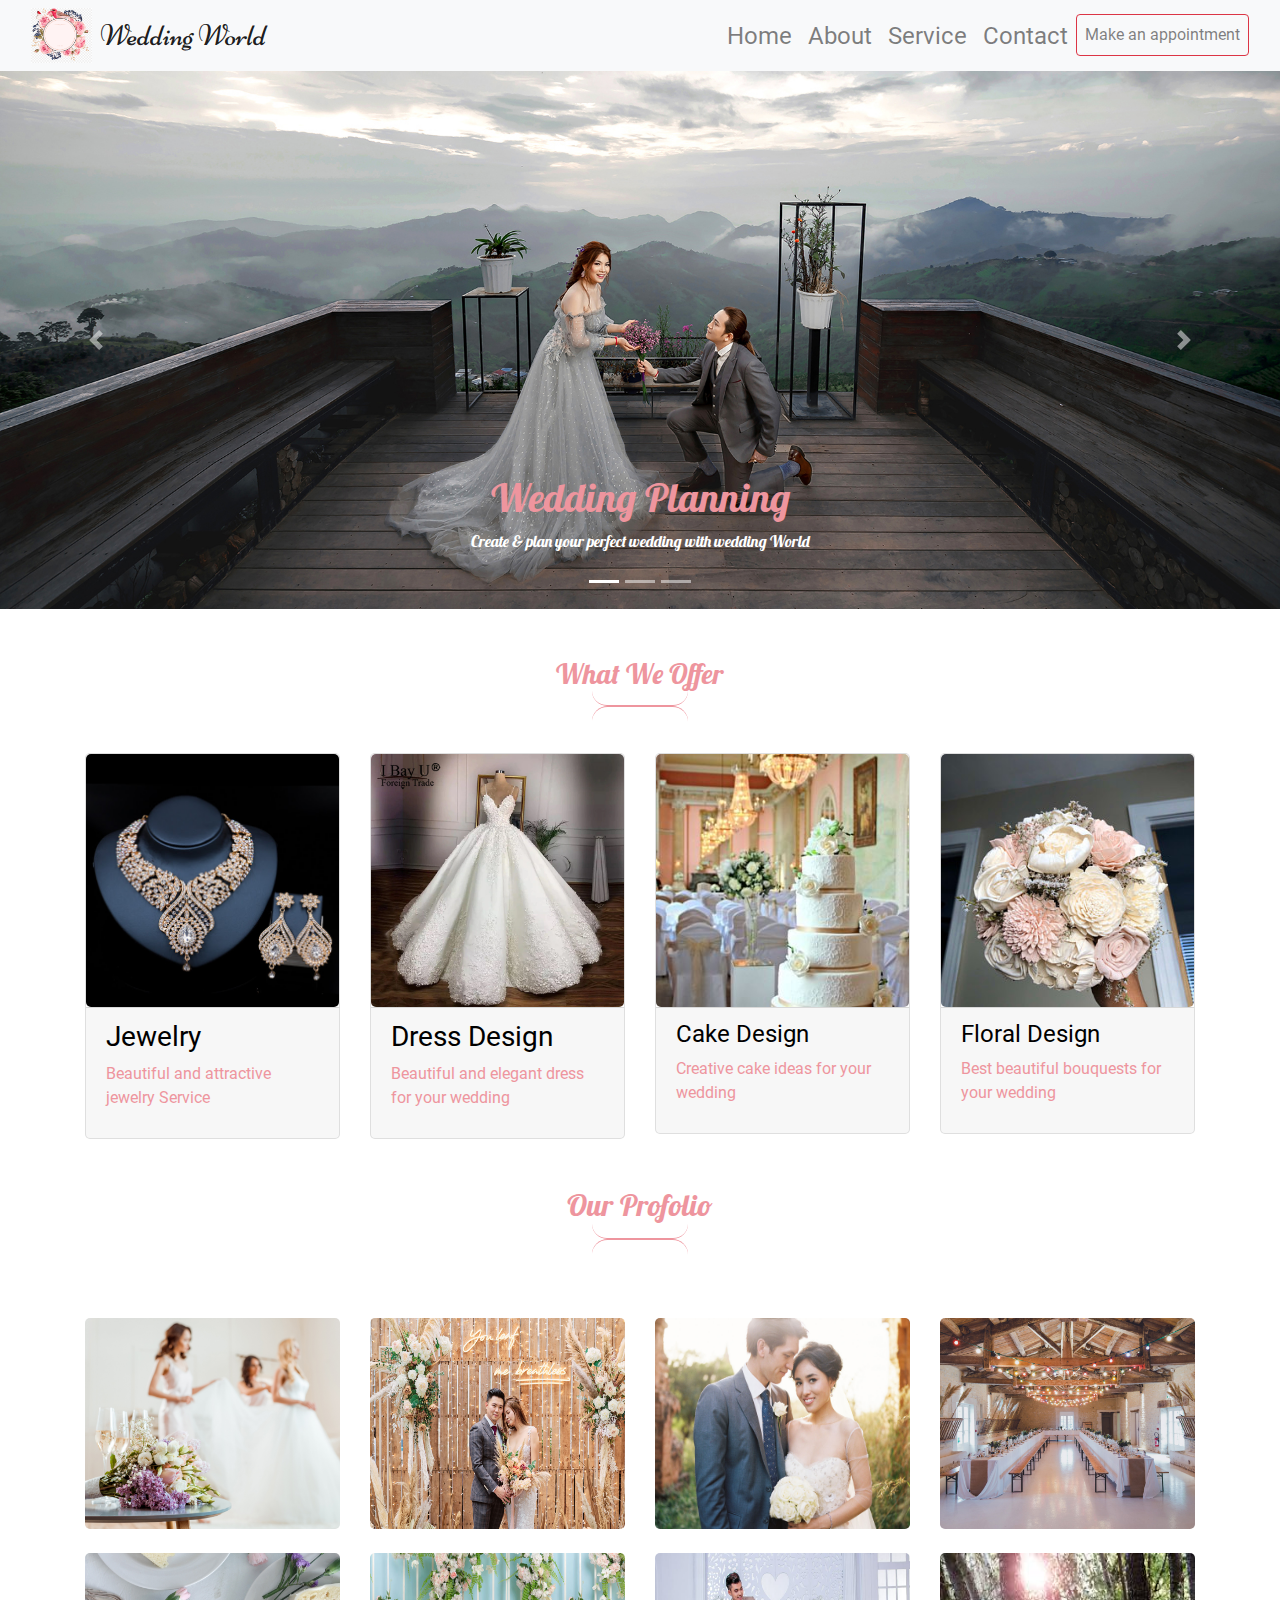
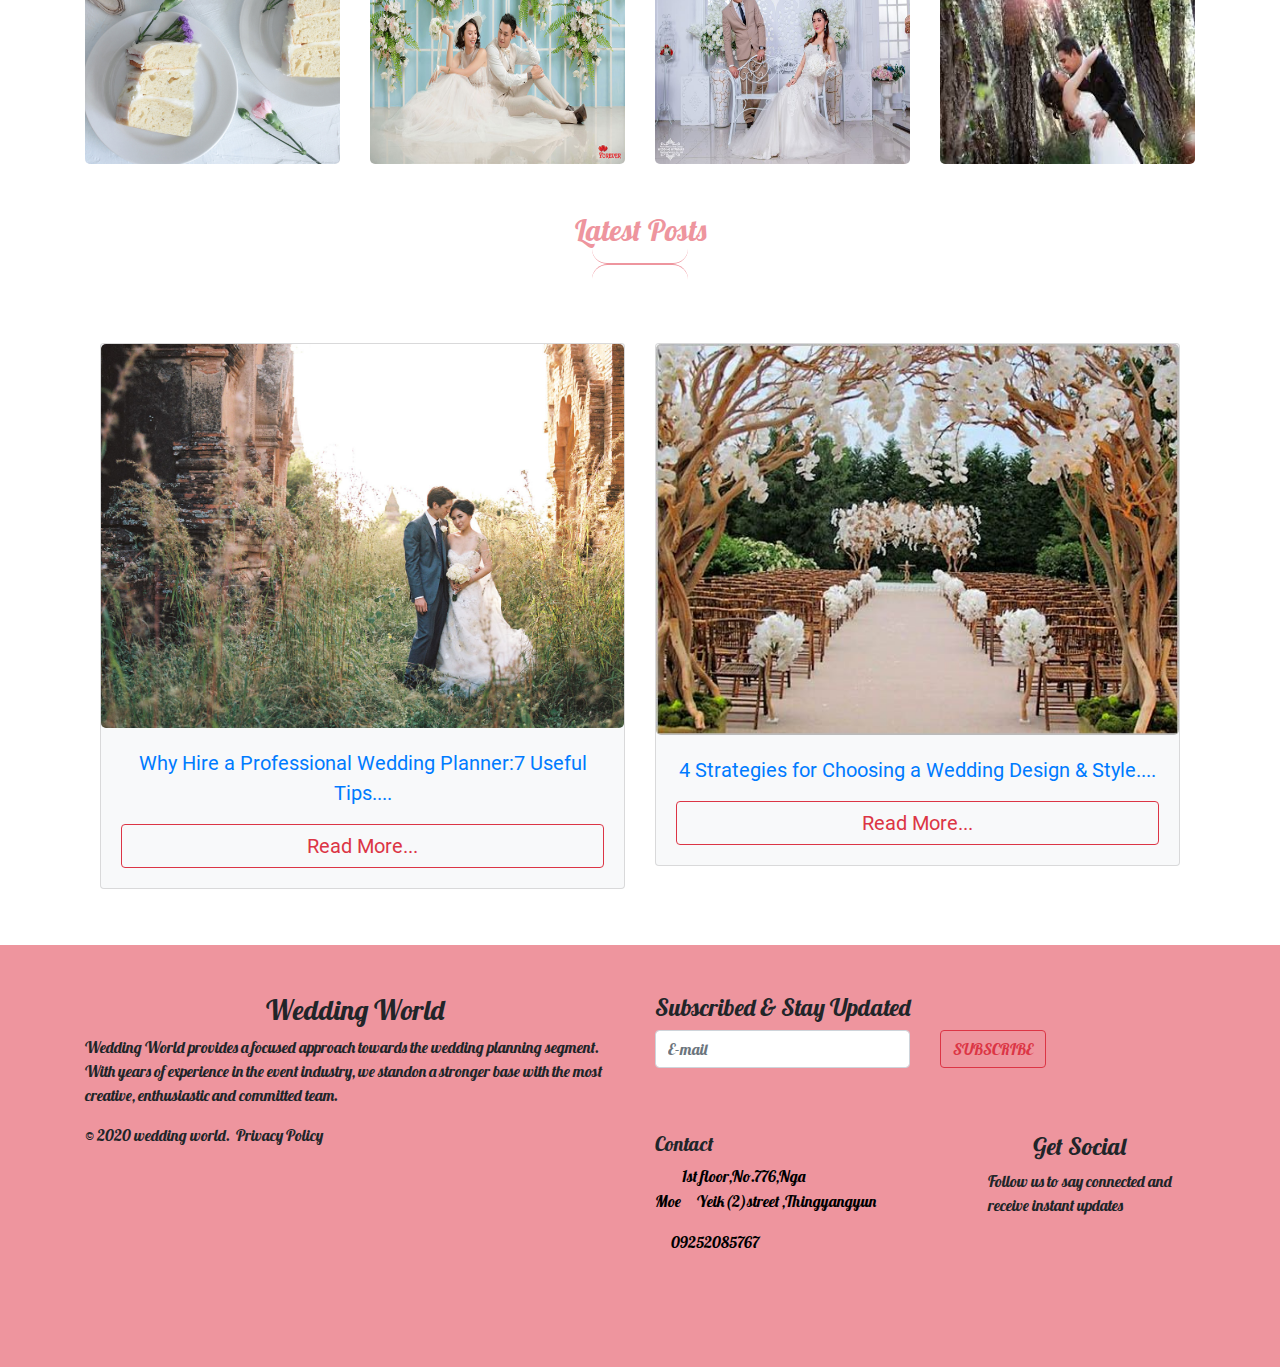
<file: index.html>
<!DOCTYPE html>
<html lang="en">
<head>
    <meta charset="UTF-8">
    <meta name="viewport" content="width=device-width, initial-scale=1.0">
    <title>Home Page</title>
    <link rel="stylesheet" href="bootstrap/css/home.css">
    <link rel="stylesheet" href="font.css">
    <link rel="stylesheet" type="text/css" href="bootstrap/css/bootstrap.min.css">
    <!-- link font-awesomes -->
    <link rel="stylesheet" href="https://cdnjs.cloudflare.com/ajax/libs/font-awesome/5.14.0/css/all.min.css" integrity="sha512-1PKOgIY59xJ8Co8+NE6FZ+LOAZKjy+KY8iq0G4B3CyeY6wYHN3yt9PW0XpSriVlkMXe40PTKnXrLnZ9+fkDaog==" crossorigin="anonymous" />

</head>
<body>

    
  <!-- start of navigation bar -->
    <div class="container-fluid bg-light">
      <nav class="navbar navbar-expand-lg navbar-light bg-light">
          <img src="images/weddinglogoone.jpg" class="logo-image" alt="">
           <a href="" class="navbar-brand px-2 mr-auto" style="font-size:30px;">Wedding World</a>  
            <button class="navbar-toggler" type="button" data-target="#navigate" data-toggle="collapse" ><span class="navbar-toggler-icon "></span></button>
            <div class="collapse navbar-collapse" id="navigate">
              <ul class="navbar-nav ml-auto">
                <li class="nav-item"><a href="index.html" class="nav-link navlink">Home</a></li>
                <li class="nav-item"><a href="about.html" class="nav-link navlink">About</a></li>
                <li class="nav-item"><a href="service.html" class="nav-link navlink">Service</a></li>
                <li class="nav-item"><a href="contact.html" class="nav-link navlink">Contact</a></li>
               <li class="nav-item"><a href="appointment.html" class="nav-link btn btn-outline-danger mt-1">Make an appointment</a></li>

               
            </ul>
            </div> 
       </nav>
    </div>
    <!-- end of navigation bar -->
      <!-- start of carousel -->
           <div id="carouselIndicators" class="carousel slide" data-ride="carousel">
            <ol class="carousel-indicators">
              <li data-target="#carouselIndicators" data-slide-to="0" class="active"></li>
              <li data-target="#carouselIndicators" data-slide-to="1"></li>
              <li data-target="#carouselIndicators" data-slide-to="2"></li>
            </ol>

            <div class="carousel-inner">
              <div class="carousel-item active">
                <img src="images/wedding-one.jpg" class="d-block w-100" alt="">
                <div class="carousel-caption d-none d-md-block">
                  <h2 class="carousel_text">Wedding Planning</h2>
                  <p class="content_one">Create & plan your perfect wedding with wedding World</p>
                </div>
              </div>

              <div class="carousel-item">
                <img src="images/bg-two.jpg" class="d-block w-100 wedding-img" alt="">
                <div class="carousel-caption d-none d-md-block">
                  <h3 class="carousel_text">Wedding Planning</h3>
                  <p class="content_one">Create & plan your perfect wedding with wedding World</p>
                </div>
              </div>

              <div class="carousel-item">
                <img src="images/bg-4.jpg" class= "d-block img-fluid" alt="">
                <div class="carousel-caption d-none d-md-block">
                  <h3 class="carousel_text">Wedding Planning</h3>
                  <p class="content_one">Create & plan your perfect wedding with wedding World</p>
                </div>
              </div> 
            </div>

            <a class="carousel-control-prev" href="#carouselIndicators" role="button" data-slide="prev">
              <span class="carousel-control-prev-icon" aria-hidden="true"></span>
              <span class="sr-only">Previous</span>
            </a>
            <a class="carousel-control-next" href="#carouselIndicators" role="button" data-slide="next">
              <span class="carousel-control-next-icon" aria-hidden="true"></span>
              <span class="sr-only">Next</span>
            </a>
          </div>
        <!-- end of carousel -->

        <!-- start of what we offer -->
        <section class="section-offer" id="service" >
          <div class="container container-section ">
            <h3 class="text-center mt-5 mb-3 What_we_offer">What We Offer</h3>
            <hr class="divided_by">
              <div class="row transition-img">
                <div class="col-6 col-sm-6 col-md-3 col-lg-3">
                  <div class="card bg-color">
                    <div class="card-body-fluid">
                      <img src="images/jewelry.jpg" class="img-fluid" alt="">
                      
                    </div>
                    <div class="card-footer">
                      <a href="jewelry.html" style="text-decoration: none; color:black"><h3 class="jewelry">Jewelry</h3></a>
                      <p class="content">Beautiful and attractive jewelry Service</p>
                    </div>
                  </div>

                </div>
                <div class="col-6 col-sm-6 col-md-3 col-lg-3 ">
                  <div class="card">
                    <div class="card-body-fluid">
                      <img src="images/weddingdresstwo.webp" class="img-fluid" alt="">
                    </div>
                    <div class="card-footer">
                      <a href="dress.html" style="text-decoration: none; color:black"><h3 class="dress_design">Dress Design</h3></a>
                      <p class="content">Beautiful and elegant dress for your wedding</p>
                    </div>
                  </div>
                </div>
                <div class="col-6 col-sm-6 col-md-3 col-lg-3">
                  <div class="card">
                    <div class="card-body-fluid">
                      <img src="images/cakeone.jpg" class="img-fluid img" alt=""> 
                    </div>
                    <div class="card-footer">
                    <a href="wedding_cake.html" style="text-decoration: none; color:black"><h4 class="cake_design">Cake Design</h4></a>
                    <p class="content">Creative cake ideas for your wedding</p> 
                    </div>
                  </div>
                </div>


                <div class="col-6 col-sm-6 col-md-3 col-lg-3">
                  <div class="card ">
                    <div class="card-body-fluid">
                      <img src="images/weddingflowerone.jpg" class="img-fluid" alt=""> 
                    </div>
                    <div class="card-footer">
                      <a href="bouquet.html" style="text-decoration: none; color:black"><h4 class="foral_design">Floral Design</h4></a>
                      <p class="content">Best beautiful bouquests for your wedding</p>
                    </div>
                  </div>
                </div>

        </section>
          <!-- end of section  -->
         <!-- end of what we offer -->
  

  <!-- Start of profolio -->
  <div class="container bg-profolio my-5 ">
    <h3 class="text-center profolio mb-2" style="font-size: 30px;">Our Profolio</h3>
    <hr class="divided_by ">
    <div class="row  mt-5 " >
      <div class="col-3 col-sm-3 col-md-3">
        <img src="images/profolioone.jpg" class="img-fluid"alt="">
      </div>
      <div class="col-3 col-sm-3 col-md-3">
        <img src="images/myanmarcouplethree.jpg" class="img-fluid" alt="">
      </div>
      <div class="col-3 col-sm-3 col-md-3">
        <img src="images/myanmarcouplefour.jpg" class="img-fluid" alt="">
      </div>
      <div class="col-3 col-sm-3 col-md-3">
        <img src="images/profoliofour.jpg" class="img-fluid" alt="">
      </div>
    </div>

    <div class="row my-4">
      <div class="col-3 col-sm-3 col-md-3">
        <img src="images/profoliofive.jpg" class="img-fluid"alt="">
      </div>
      <div class="col-3 col-sm-3 col-md-3">
        <img src="images/profoliosix.jpg" class="img-fluid" alt="">
      </div>
      <div class="col-3 col-sm-3 col-md-3">
        <img src="images/profolioseven.jpg" class="img-fluid" alt="">
      </div>
      <div class="col-3 col-sm-3 col-md-3">
        <img src="images/weddingsix.jpg" class="img-fluid" alt="">
      </div>
    </div>
    <!-- end of profiolio -->

    <!-- start of latest post -->
    <div class="container my-5" >
      <h3 class="text-center lastest_post"style="font-size: 30px;">Latest Posts</h3>
      <hr class="divided_by">
      <div class="row my-5">
        <div class="col-12 col-sm-12 col-md-6 col-lg-6 mb-2">
          <div class="card bg-light">
            <img src="images/weddingten.jpg" class="img-fluid">
            <div class="card-body">
              <p class="text-center text-primary latest_p">Why Hire a Professional Wedding Planner:7 Useful Tips.... </p>
              <a href="#" class="btn btn-outline-danger btn-block "><small class="latest_a">Read More...</small></a> 
            </div>
          </div>
        </div>
        <div class="col-12 col-sm-12 col-md-6 col-lg-6 ">
          <div class="card bg-light">
            <img src="images/decorationten.jpg" class="img-fluid">
            <div class="card-body">
              <p class="text-center text-primary latest_p">4 Strategies for Choosing a Wedding Design & Style....</p>
              <a href="#" class="btn btn-outline-danger btn-block "><small class="latest_a">Read More...</small></a> 
            </div>
          </div>
        </div>
       
      </div>
    </div>
  </div>

<!-- end of lastest posts -->

      <!-- start of footer -->
      <footer class="mt-5 footer-section">
      <div class="container">
        <div class="row">
          <!-- start of title -->
          <div class="col-md-6 my-5">
            <h3 class="text-center content_one">Wedding World</h3>
            <p class="content_one">Wedding World provides a focused approach towards the wedding
              planning segment. With years of experience in the event industry,
                we standon a stronger base with the most creative,
                enthusiastic and committed team.</p>
                <p class="content_one"><span class="content_one">©&nbsp;</span><span class="content_one">2020</span>
                  <span class="content_one">wedding world</span><span class="content_one">.&nbsp;</span>
                  Privacy Policy</a></p>
          </div>
          <!-- end of title -->

          <!-- start of subscribe -->
          <div class="col-md-6 my-5">
            <h4 class="content_one">Subscribed & Stay Updated</h4>
            <div class="row">
                <div class="col-md-6">
                  <div class="form-group">
                    <input type="text" class="form-control content_one" placeholder="E-mail">
                  </div>
                </div>
                <div class="col-md-6">
                  
                    <button class="btn btn-outline-danger content_one">SUBSCRIBE</button>
                  
                </div>
            </div>
            
            
            <div class="row my-5">
              <!-- Contact -->
              <div class="col-md-6 color-white">
                <h5 class="content_one">Contact</h5>
                  <div class="map_contactmy-3" > <a href="" class="map"><i class="fas fa-map-marker-alt "></i>&nbsp;&nbsp;&nbsp;<span class="col-md content_one">1st floor,No.776,Nga Moe<span class="ml-3 content_one">Yeik(2)street ,Thingyangyun</span></span></a></div>
                  
                  <div class="my-3">
                    <div class="contact">
                      <a href="" class="phone"><i class="fa fa-phone"></i><span class="ml-3 content_one">09252085767</span></a>
                    </div>
                    
                  </div>
              </div>
              <!-- end of contact -->

              <!-- start of get social -->
              <div class="col-md-6  ">
                <h4 class="ml-4 text-center content_one">Get Social</h4>
                <p class="ml-5 content_one">Follow us to say connected and receive instant updates</p>
                <div class="social-media mx-5 ">
                  <a href="" class="facebook"><i class="fab fa-facebook-square fa-2x px-2"></i></a>
                  <a href="" class="instagram"><i class="fab fa-instagram-square fa-2x px-2"></i></a>
                  <a href="" class="twitter"><i class="fab fa-twitter fa-2x px-2"></i></a>
                </div>
              </div>
              <!-- end of get Social -->    
            </div>
            </div>   
        </div>
      </div>
     <!-- end of subscribe text box -->
</footer>
      <!-- end of footer -->

    <script type="text/javascript" src="bootstrap/js/jquery.min.js"></script>
    <script type="text/javascript" src="bootstrap/js/bootstrap.bundle.min.js"></script>
</body>
</html>
</file>
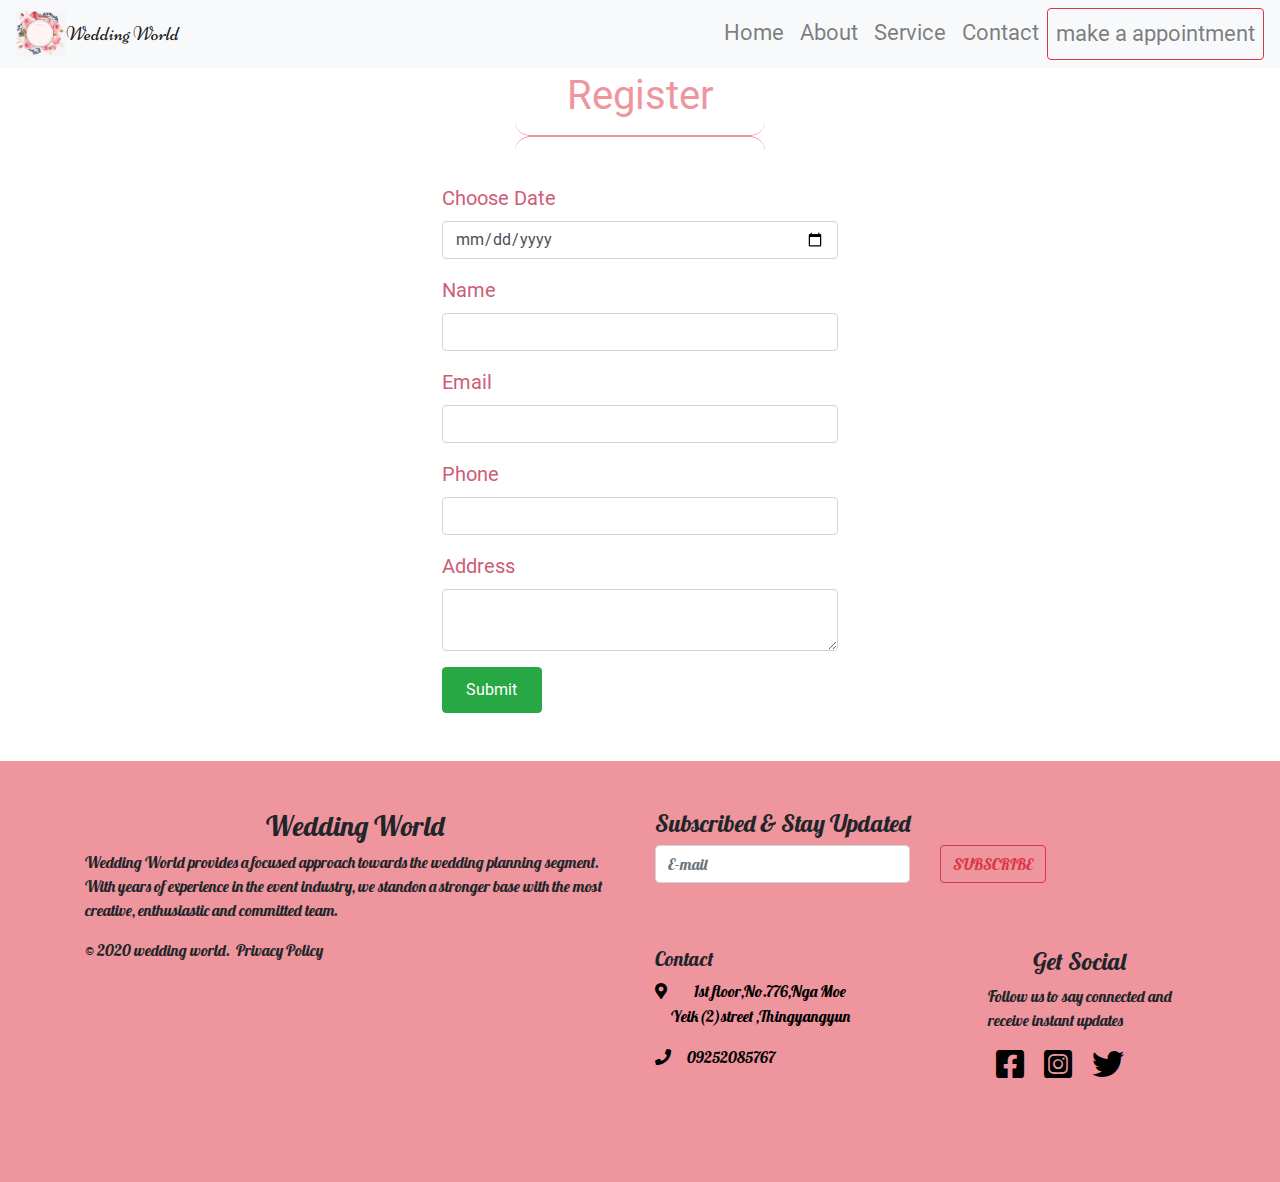
<file: appointment.html>
<!DOCTYPE html>
<html>
<head>
	<title> Appointment </title>
	<link rel="stylesheet" type="text/css" href="bootstrap/css/bootstrap.min.css">

	<link rel="stylesheet" type="text/css" href="font.css">

	<link rel="stylesheet" type="text/css" href="fontawesome/css/all.min.css">

	<link rel="stylesheet" type="text/css" href="bootstrap/css/wedding_cake.css">
	<style type="text/css">
        *{
        	background-color: light;
        }

		select{
			padding: 7px;
			border-radius: 10px;
			
		}

		
		h1{
			font-family: roboto;
			color: #EE959E;
		}

		label{
			font-family: roboto;
			color: #CD5E77;
			font-size: 20px;
		}

		hr.margin {
            overflow: visible; /* For IE */
            height: 30px;
            width: 20%;
            border-style: solid;
            border-color: #EE959E;
            border-width: 1px 0 0 0;
            border-radius: 20px;
}
         hr.margin:before { /* Not really supposed to work, but does */
            display: block;
            content: "";
            height: 30px;
            margin-top: -31px;
            border-style: solid;
            border-color: #EE959E;
            border-width: 0 0 1px 0;
            border-radius: 20px;
}
	</style>
</head>
<body>

      <!-- <div class="container-fluid nav-bg-color"> -->
      <nav class="navbar navbar-expand-lg navbar-light bg-light">
          <img src="images/weddinglogoone.jpg" class="logo-image" alt="">
          <!-- <img src="images/logo.jpg" class="img-fluid ml-4 logo_image"> -->
            <a href="" class="navbar-brand">Wedding World</a> 
            <button class="navbar-toggler" type="button" data-target="#navigate" data-toggle="collapse" ><span class="navbar-toggler-icon bg-graylight"></span></button>
            <div class="collapse navbar-collapse" id="navigate">
              <ul class="navbar-nav ml-auto">
               
                <li class="nav-item"><a href="index.html" class="nav-link navlink">Home</a></li>
                <li class="nav-item"><a href="about.html" class="nav-link navlink">About</a></li>
                <li class="nav-item"><a href="service.html" class="nav-link navlink">Service</a></li>
                <li class="nav-item"><a href="contact.html" class="nav-link navlink">Contact</a></li>
                <li class="nav-item"><a href="appointment.html" class="nav-link btn btn-outline-danger">make a appointment</a></li>
               
            </ul>
            </div>
            
       </nav>
      


      <div class="container-fluid">
      	<h1 class="text-center mt-1"> Register </h1>
      	<hr class="margin">
      	<div class="row">
      		<div class="offset-md-4 col-md-4">
      			
      			<form>
      				<div class="form-group"><!--Bootstrap mr date form atwt ready shi tl -->
      					<label for="Date"> Choose Date </label>
      					<input type="date" name="date" id="Date" required="" class="form-control">
      					<p id="paragraph_five"></p>
      				</div>
      				
      				<div class="form-group">
						<label for="Name">Name</label>
						<input type="text" name="" class="form-control" id="Name" required="">
						<p id="paragraph_one"></p>
					</div>
					<div class="form-group">
						<label for="Email">Email</label>
						<input type="email" name="" class="form-control" id="Email" required="">
						<p id="paragraph_two"></p>
					</div>
					<div class="form-group">
						<label for="Phone">Phone</label>
						<input type="number" name="" class="form-control" id="Phone" required="">
						<p id="paragraph_three"></p>
					</div>
					<div class="form-group">
						<label for="Address">Address</label>
						<textarea class="form-control" id="Address" required=""></textarea>
						<p id="paragraph_five"></p>
					</div>
                    
                   
					<a href="" class="btn btn-success submit_change required" style="padding: 10px;width: 100px;" > Submit </a>
                   
                    

      			</form>
      			
      		</div>
      	</div>
      </div>
 <!-- start of footer -->
      <footer class="mt-5 footer-section">
      <div class="container">
        <div class="row">
          <!-- start of title -->
          <div class="col-md-6 my-5">
            <h3 class="text-center content_one">Wedding World</h3>
            <p class="content_one">Wedding World provides a focused approach towards the wedding
              planning segment. With years of experience in the event industry,
                we standon a stronger base with the most creative,
                enthusiastic and committed team.</p>
                <p class="content_one"><span class="content_one">©&nbsp;</span><span class="content_one">2020</span>
                  <span class="content_one">wedding world</span><span class="content_one">.&nbsp;</span>
                  Privacy Policy</a></p>
          </div>
          <!-- end of title -->

          <!-- start of subscribe -->
          <div class="col-md-6 my-5">
            <h4 class="content_one">Subscribed & Stay Updated</h4>
            <div class="row">
                <div class="col-md-6">
                  <div class="form-group">
                    <input type="text" class="form-control content_one" placeholder="E-mail">
                  </div>
                </div>
                <div class="col-md-6">
                  
                    <button class="btn btn-outline-danger content_one">SUBSCRIBE</button>
                  
                </div>
            </div>
            
            
            <div class="row my-5">
              <!-- Contact -->
              <div class="col-md-6 color-white">
                <h5 class="content_one">Contact</h5>
                  <div class="map_contactmy-3" > <a href="" class="map"><i class="fas fa-map-marker-alt "></i>&nbsp;&nbsp;&nbsp;<span class="col-md content_one">1st floor,No.776,Nga Moe <span class="ml-3 content_one">Yeik(2)street ,Thingyangyun</span></span></a></div>
                  
                  <div class="my-3">
                    <div class="contact">
                      <a href="" class="phone"><i class="fa fa-phone"></i><span class="ml-3 content_one">09252085767</span></a>
                    </div>
                    
                  </div>
              </div>
              <!-- end of contact -->

              <!-- start of get social -->
              <div class="col-md-6  ">
                <h4 class="ml-4 text-center content_one">Get Social</h4>
                <p class="ml-5 content_one">Follow us to say connected and receive instant updates</p>
                <div class="social-media mx-5 ">
                  <a href="" class="facebook"><i class="fab fa-facebook-square fa-2x px-2"></i></a>
                  <a href="" class="instagram"><i class="fab fa-instagram-square fa-2x px-2"></i></a>
                  <a href="" class="twitter"><i class="fab fa-twitter fa-2x px-2"></i></a>
                </div>
              </div>
              <!-- end of get Social -->    
            </div>
            </div>   
        </div>
      </div>
     <!-- end of subscribe text box -->
</footer>
      <!-- end of footer -->
<script type="text/javascript" src="bootstrap/js/jquery.min.js"></script>
<script type="text/javascript" src="bootstrap/js/bootstrap.bundle.min.js"></script>
<script type="text/javascript">
	$(document).ready(function(){
        
        $("#paragraph_one").hide();
        $("#paragraph_two").hide();
        $("#paragraph_three").hide();
        $("#paragraph_four").hide();
        $("#paragraph_five").hide();
        

		$(".submit_change").click(function(){
   
            //input validation
            if($("#Name").val() == ''){
                 $("#paragraph_one").text("Please Enter your Name**").show();
                 $("#Name").focus();
                 return false;
            }
            else if($("Email").val() == ''){
                 $("#paragraph_two").text("Please Enter your Email**").show();
                 $("#Email").focus();
                 return false;
            }
            else if($("#Phone").val() == ''){
                 $("#paragraph_three").text("Please Enter your Phone Number**").show();
                 $("#Phone").focus();
                 return false;
            }
            else if($("#Address").val() == ''){
                 $("#paragraph_four").text("Please Enter your Address**").show();
                 $("#Address").focus();
                 return false;
            }
            else if($("#Date").val() == ''){
                 $("#paragraph_five").text("Please Enter your Date**").show();
                 $("#Date").focus();
                 return false;
            }


			alert("We will call you soon!");
			var date = $("#Date").val();
            var name = $("#Name").val();
            var email = $("#Email").val();
            var phone = $("#Phone").val();
            var address = $("#Address").val();



            var customer={
            	date : date,
            	name : name,
            	email : email,
            	phone : phone,
                address : address
            }

            // console.log(customer);

            var customerlist = localStorage.getItem("customers");
            var customerArray;
            if(customerlist==null){
            	customerArray=[];
            }else{
            	customerArray = JSON.parse(customerlist);
            }

            customerArray.push(customer);

            customerString = JSON.stringify(customerArray);
            localStorage.setItem("customers" , customerString);

		})
	})
</script>

</body>
</html>
</file>
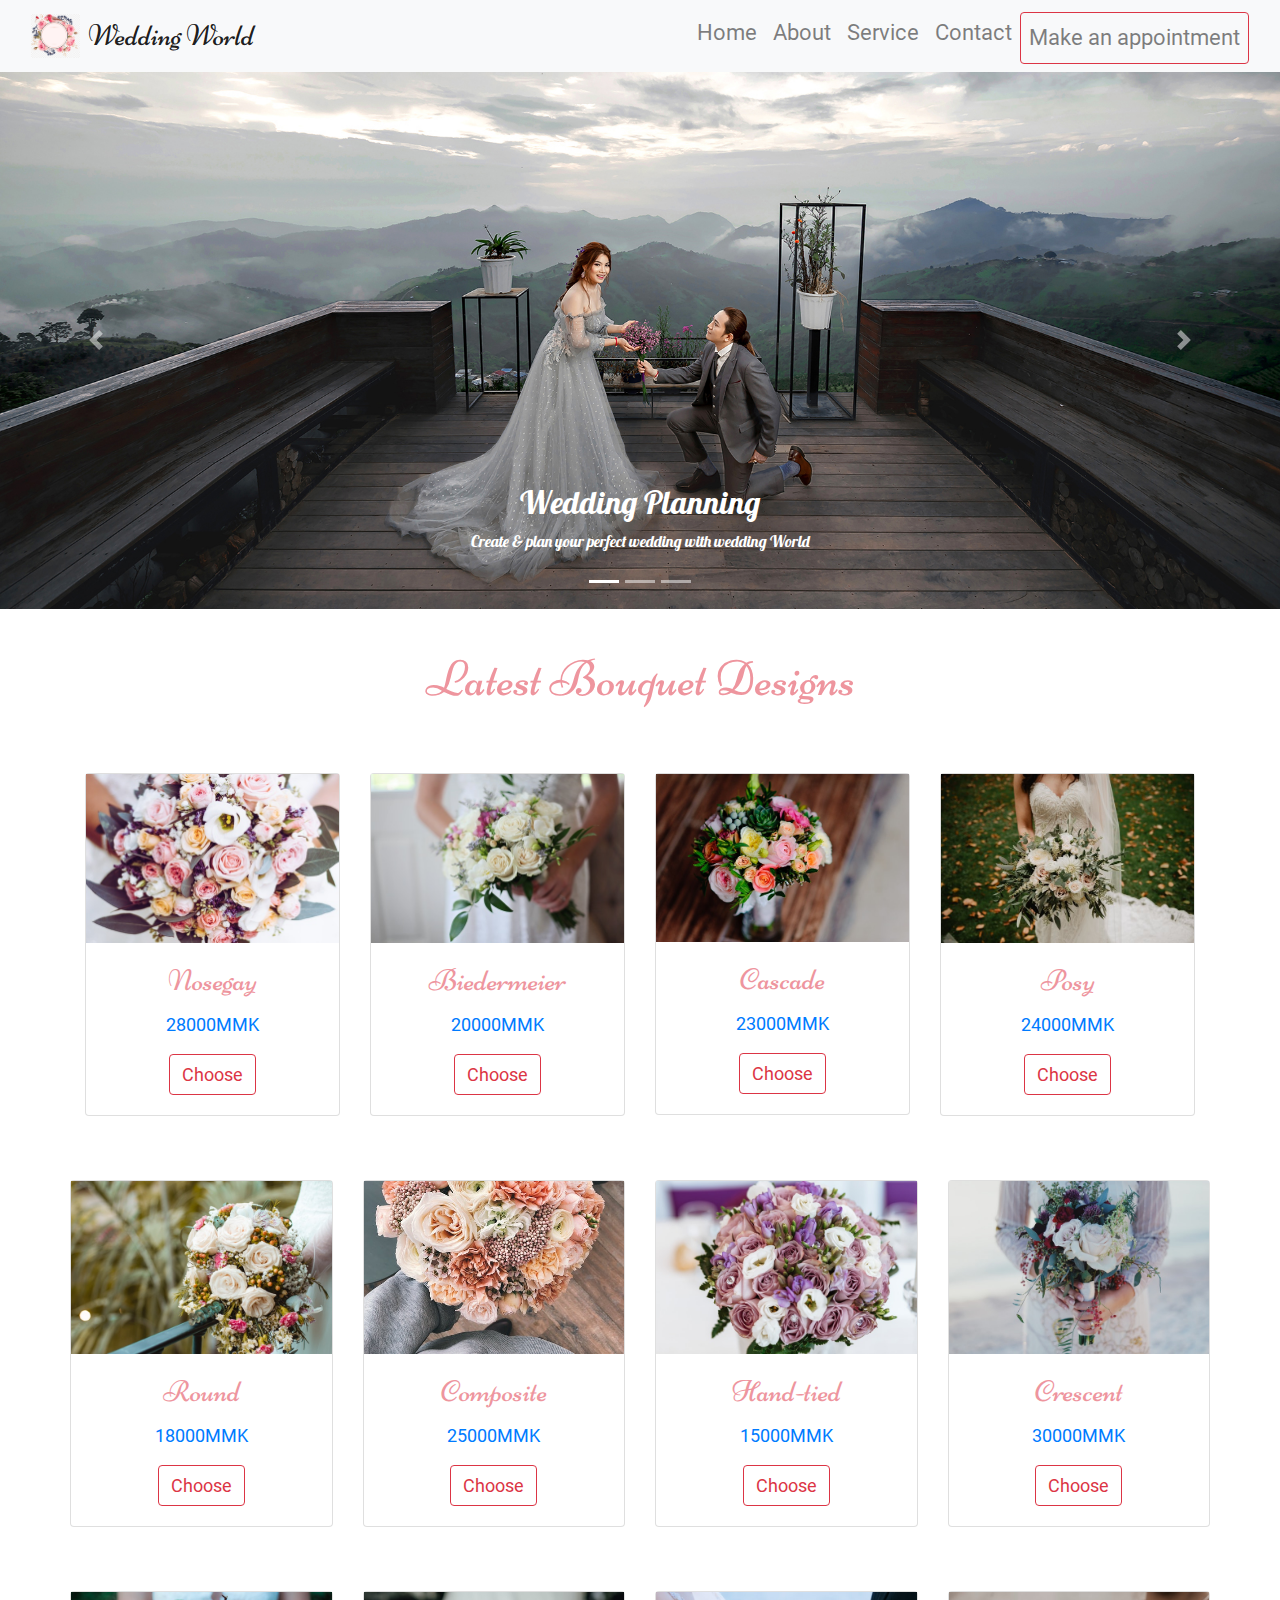
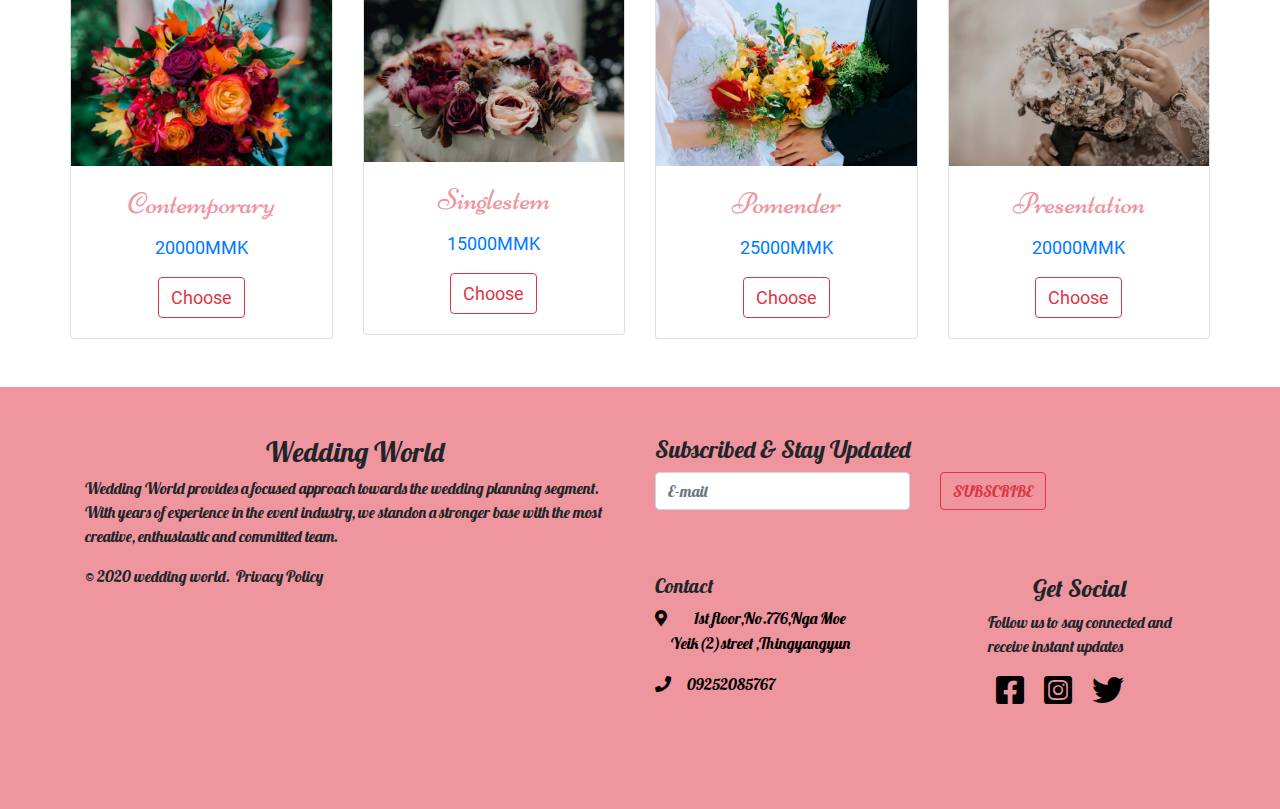
<file: bouquet.html>
<!DOCTYPE html>
<html>
<head>
	<title></title>

	<meta name="viewport" content="width=device-width, initial-scale=1, shrink-to-fit=no">

	<link rel="stylesheet" type="text/css" href="fontawesome/css/all.min.css">
	
	<link rel="stylesheet" type="text/css" href="font.css">

	<link rel="stylesheet" type="text/css" href="bootstrap/css/bootstrap.min.css">

	<link rel="stylesheet" type="text/css" href="bootstrap/css/jewelry.css">

</head>
<body>

	<!-- start of navigation bar -->
    <div class="container-fluid bg-light">
      <nav class="navbar navbar-expand-lg navbar-light bg-light">
          <img src="images/weddinglogoone.jpg" class="logo-image" alt="">
           <a href="" class="navbar-brand px-2 mr-auto" style="font-size:30px;">Wedding World</a>  
            <button class="navbar-toggler" type="button" data-target="#navigate" data-toggle="collapse" ><span class="navbar-toggler-icon "></span></button>
            <div class="collapse navbar-collapse" id="navigate">
              <ul class="navbar-nav ml-auto">
                <li class="nav-item"><a href="index.html" class="nav-link navlink">Home</a></li>
                <li class="nav-item"><a href="about.html" class="nav-link navlink">About</a></li>
                <li class="nav-item"><a href="service.html" class="nav-link navlink">Service</a></li>
                <li class="nav-item"><a href="contact.html" class="nav-link navlink">Contact</a></li>
               <li class="nav-item"><a href="appointment.html" class="nav-link btn btn-outline-danger mt-1">Make an appointment</a></li>

               
            </ul>
            </div> 
       </nav>
    </div>
    <!-- end of navigation bar -->
      <!-- start of carousel -->
           <div id="carouselIndicators" class="carousel slide" data-ride="carousel">
            <ol class="carousel-indicators">
              <li data-target="#carouselIndicators" data-slide-to="0" class="active"></li>
              <li data-target="#carouselIndicators" data-slide-to="1"></li>
              <li data-target="#carouselIndicators" data-slide-to="2"></li>
            </ol>

            <div class="carousel-inner">
              <div class="carousel-item active">
                <img src="images/wedding-one.jpg" class="d-block w-100" alt="">
                <div class="carousel-caption d-none d-md-block">
                  <h2 class="carousel_text">Wedding Planning</h2>
                  <p class="content_one">Create & plan your perfect wedding with wedding World</p>
                </div>
              </div>

              <div class="carousel-item">
                <img src="images/bg-two.jpg" class="d-block w-100 wedding-img" alt="">
                <div class="carousel-caption d-none d-md-block">
                  <h3 class="carousel_text">Wedding Planning</h3>
                  <p class="content_one">Create & plan your perfect wedding with wedding World</p>
                </div>
              </div>

              <div class="carousel-item">
                <img src="images/bg-4.jpg" class= "d-block img-fluid" alt="">
                <div class="carousel-caption d-none d-md-block">
                  <h3 class="carousel_text">Wedding Planning</h3>
                  <p class="content_one">Create & plan your perfect wedding with wedding World</p>
                </div>
              </div> 
            </div>

            <a class="carousel-control-prev" href="#carouselIndicators" role="button" data-slide="prev">
              <span class="carousel-control-prev-icon" aria-hidden="true"></span>
              <span class="sr-only">Previous</span>
            </a>
            <a class="carousel-control-next" href="#carouselIndicators" role="button" data-slide="next">
              <span class="carousel-control-next-icon" aria-hidden="true"></span>
              <span class="sr-only">Next</span>
            </a>
          </div><br>
        <!-- end of carousel -->

	<!-- Latest Bouquet Designs -->

	<h3 class="text-center my-3 titleDesign">Latest Bouquet Designs</h3>

	<div class="container my-5">
		<div class="row my-5">
			<div class="col-lg-3 col-md-4 col-sm-12 pt-3">
				<div class="card">
					<img src="images/f1.jpg" class="img-fluid">
					<div class="card-body">
						<div class="text-center">
							<h3 class="card-title">Nosegay</h3>
							<p class="text text-primary">28000MMK</p>
							<a href="#" class="bouquet btn btn-outline-danger" data-bname="Nosegay" data-bprice="28000">Choose</a>
						</div>	
					</div>
				</div>
			</div>
			<div class="col-lg-3 col-md-4 col-sm-12 mt-3">
				<div class="card">
					<img src="images/f2.jpg" class="img-fluid">
					<div class="card-body">
						<div class="text-center">
							<h3 class="card-title">Biedermeier</h3>
							<p class="text text-primary">20000MMK</p>
							<a href="#" class="bouquet btn btn-outline-danger" data-bname="Biedermeier" data-bprice="20000">Choose</a>
						</div>	
					</div>
				</div>
			</div>
			<div class="col-lg-3 col-md-4 col-sm-12 mt-3">
				<div class="card">
					<img src="images/f3.jpg" class="img-fluid">
					<div class="card-body">
						<div class="text-center">
							<h3 class="card-title">Cascade</h3>
							<p class="text text-primary">23000MMK</p>
							<a href="#" class="bouquet btn btn-outline-danger" data-bname="Cascade" data-bprice="23000">Choose</a>	
						</div>
					</div>
				</div>
			</div>
			<div class="col-lg-3 col-md-4 col-sm-12 mt-3">
				<div class="card">
					<img src="images/f4.jpg" class="img-fluid">
					<div class="card-body">
						<div class="text-center">
							<h3 class="card-title">Posy</h3>
							<p class="text text-primary">24000MMK</p>
							<a href="#" class="bouquet btn btn-outline-danger"data-bname="Posy" data-bprice="24000">Choose</a>
						</div>	
					</div>
				</div>
			</div>
	
		<div class="row my-5">
			<div class="col-lg-3 col-md-4 col-sm-12 mt-3">
				<div class="card">
					<img src="images/f5.jpg" class="img-fluid">
					<div class="card-body">
						<div class="text-center">
							<h3 class="card-title">Round</h3>
							<p class="text text-primary">18000MMK</p>
							<a href="#" class="bouquet btn btn-outline-danger" data-bname="Round" data-bprice="18000">Choose</a>
						</div>	
					</div>
				</div>
			</div>
			<div class="col-lg-3 col-md-4 col-sm-12 mt-3">
				<div class="card">
					<img src="images/f6.jpg" class="img-fluid">
					<div class="card-body">
						<div class="text-center">
							<h3 class="card-title">Composite</h3>
							<p class="text text-primary">25000MMK</p>
							<a href="#" class="bouquet btn btn-outline-danger" data-bname="Composite" data-bprice="25000">Choose</a>
						</div>	
					</div>
				</div>
			</div>
			<div class="col-lg-3 col-md-4 col-sm-12 mt-3">
				<div class="card">
					<img src="images/f7.jpg" class="img-fluid">
					<div class="card-body">
						<div class="text-center">
							<h3 class="card-title">Hand-tied</h3>
							<p class="text text-primary">15000MMK</p>
							<a href="#" class="bouquet btn btn-outline-danger" data-bname="Hand-tied" data-bprice="15000">Choose</a>
						</div>	
					</div> 
				</div>
			</div>
			<div class="col-lg-3 col-md-4 col-sm-12 mt-3">
				<div class="card">
					<img src="images/f8.jpg" class="img-fluid">
					<div class="card-body">
						<div class="text-center">
							<h3 class="card-title">Crescent</h3>
							<p class="text text-primary">30000MMK</p>
							<a href="#" class="bouquet btn btn-outline-danger" data-bname="Crescent" data-bprice="30000">Choose</a>
						</div>	
					</div>
				</div>
			</div>
				
		</div>
				
		

		<div class="row">
			<div class="col-lg-3 col-md-4 col-sm-12 mt-3">
				<div class="card">
					<img src="images/f9.jpg" class="img-fluid">
					<div class="card-body">
						<div class="text-center">
							<h3 class="card-title">Contemporary</h3>
							<p class="text text-primary">20000MMK</p>
							<a href="#" class="bouquet btn btn-outline-danger" data-bname="Contemporary" data-bprice="20000">Choose</a>
						</div>	
					</div>
				</div>
			</div>
			<div class="col-lg-3 col-md-4 col-sm-12 mt-3">
				<div class="card">
					<img src="images/f10.jpg" class="img-fluid">
					<div class="card-body">
						<div class="text-center">
							<h3 class="card-title">Singlestem</h3>
							<p class="text text-primary">15000MMK</p>
							<a href="#" class="bouquet btn btn-outline-danger" data-bname="Singlestem" data-bprice="15000">Choose</a>
						</div>	
					</div>
				</div>
			</div>
			<div class="col-lg-3 col-md-4 col-sm-12 mt-3">
				<div class="card">
					<img src="images/f11.jpg" class="img-fluid">
					<div class="card-body">
						<div class="text-center">
							<h3 class="card-title">Pomender</h3>
							<p class="text text-primary">25000MMK</p>
							<a href="#" class="bouquet btn btn-outline-danger" data-bname="Pomender" data-bprice="25000">Choose</a>
						</div>	
					</div>
				</div>
			</div>
			<div class="col-lg-3 col-md-4 col-sm-12 mt-3">
				<div class="card">
					<img src="images/f12.jpg" class="img-fluid">
					<div class="card-body text-center">
						<div class="text-center">
							<h3 class="card-title">Presentation</h3>
							<p class="text text-primary">20000MMK</p>
							<a href="#" class="bouquet btn btn-outline-danger" data-bname="Presentation" data-bprice="20000">Choose</a>
						</div>	
					</div>
				</div>
			</div>
		</div>
	</div>
	</div>
	 <!-- start of footer -->
      <footer class="mt-5 footer-section">
      <div class="container">
        <div class="row">
          <!-- start of title -->
          <div class="col-md-6 my-5">
            <h3 class="text-center content_one">Wedding World</h3>
            <p class="content_one">Wedding World provides a focused approach towards the wedding
              planning segment. With years of experience in the event industry,
                we standon a stronger base with the most creative,
                enthusiastic and committed team.</p>
                <p class="content_one"><span class="content_one">©&nbsp;</span><span class="content_one">2020</span>
                  <span class="content_one">wedding world</span><span class="content_one">.&nbsp;</span>
                  Privacy Policy</a></p>
          </div>
          <!-- end of title -->

          <!-- start of subscribe -->
          <div class="col-md-6 my-5">
            <h4 class="content_one">Subscribed & Stay Updated</h4>
            <div class="row">
                <div class="col-md-6">
                  <div class="form-group">
                    <input type="text" class="form-control content_one" placeholder="E-mail">
                  </div>
                </div>
                <div class="col-md-6">
                  
                    <button class="btn btn-outline-danger content_one">SUBSCRIBE</button>
                  
                </div>
            </div>
            
            
            <div class="row my-5">
              <!-- Contact -->
              <div class="col-md-6 color-white">
                <h5 class="content_one">Contact</h5>
                  <div class="map_contactmy-3" > <a href="" class="map"><i class="fas fa-map-marker-alt "></i>&nbsp;&nbsp;&nbsp;<span class="col-md content_one">1st floor,No.776,Nga Moe <span class="ml-3 content_one">Yeik(2)street ,Thingyangyun</span></span></a></div>
                  
                  <div class="my-3">
                    <div class="contact">
                      <a href="" class="phone"><i class="fa fa-phone"></i><span class="ml-3 content_one">09252085767</span></a>
                    </div>
                    
                  </div>
              </div>
              <!-- end of contact -->

              <!-- start of get social -->
              <div class="col-md-6  ">
                <h4 class="ml-4 text-center content_one">Get Social</h4>
                <p class="ml-5 content_one">Follow us to say connected and receive instant updates</p>
                <div class="social-media mx-5 ">
                  <a href="" class="facebook"><i class="fab fa-facebook-square fa-2x px-2"></i></a>
                  <a href="" class="instagram"><i class="fab fa-instagram-square fa-2x px-2"></i></a>
                  <a href="" class="twitter"><i class="fab fa-twitter fa-2x px-2"></i></a>
                </div>
              </div>
              <!-- end of get Social -->    
            </div>
            </div>   
        </div>
      </div>
     <!-- end of subscribe text box -->
</footer>
      <!-- end of footer -->






	<script type="text/javascript" src="bootstrap/js/jquery.min.js"></script>
	<script type="text/javascript" src="bootstrap/js/bootstrap.bundle.min.js"></script>
	<script type="text/javascript" src="js/data.js"></script>
</body>
</html>
</file>
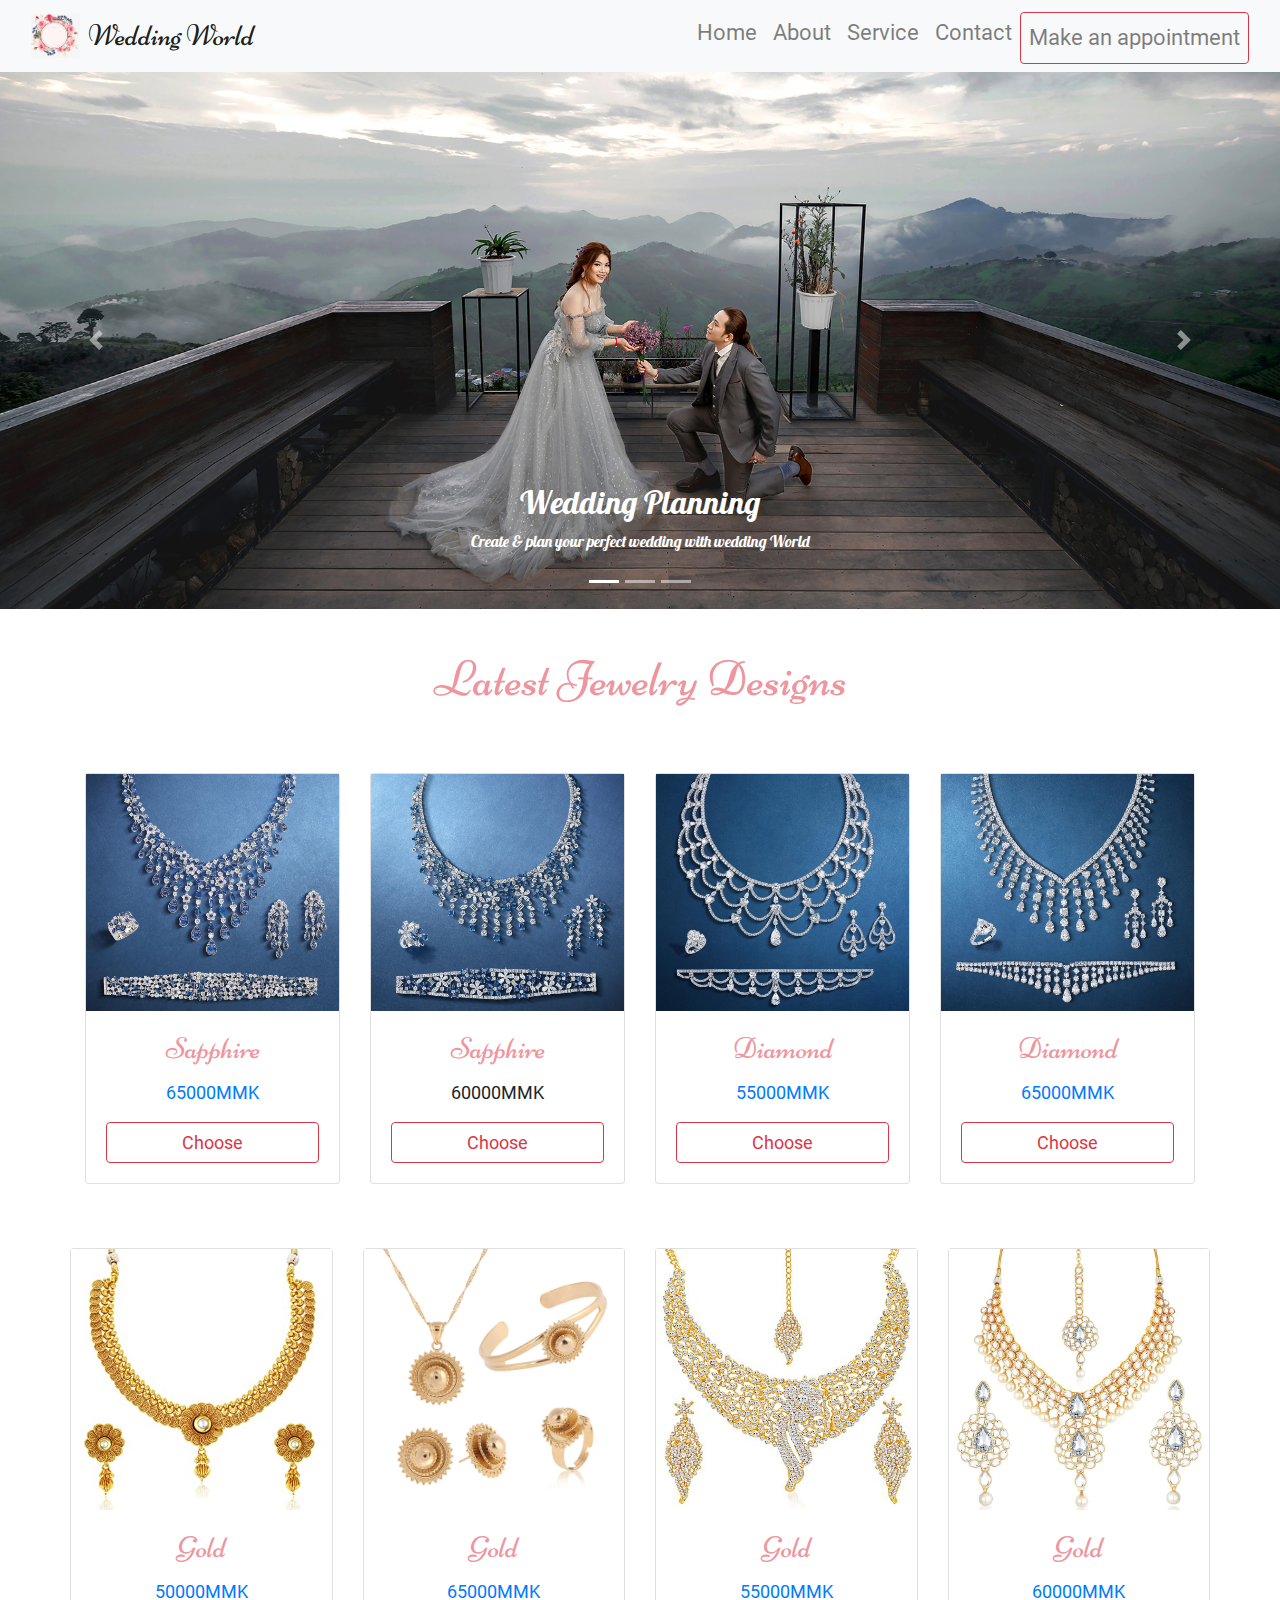
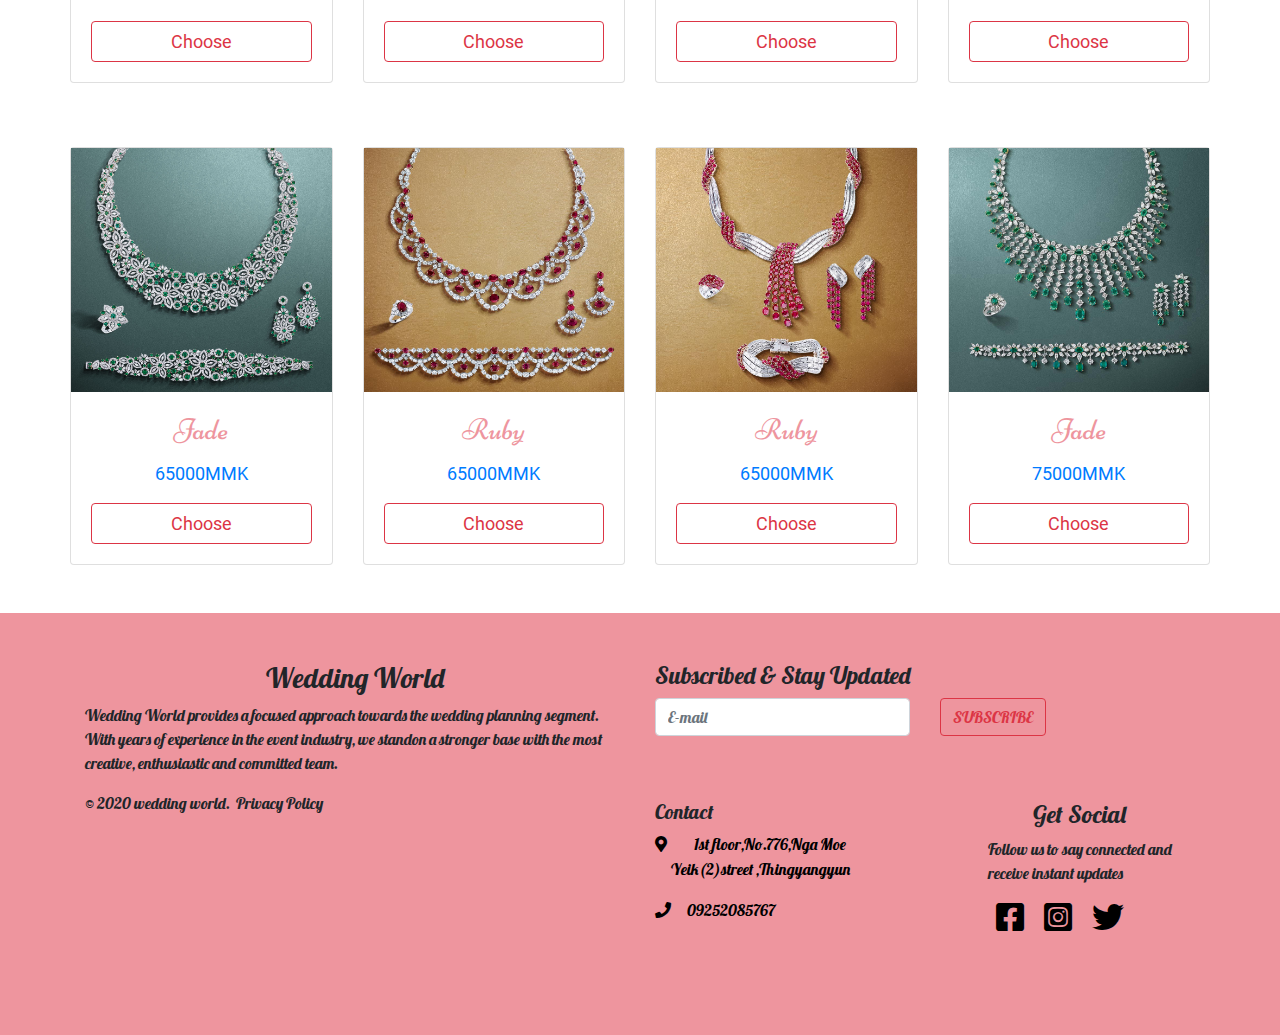
<file: jewelry.html>
<!DOCTYPE html>
<html>
<head>
	<title></title>

	<meta name="viewport" content="width=device-width, initial-scale=1, shrink-to-fit=no">

	<link rel="stylesheet" type="text/css" href="fontawesome/css/all.min.css">
	
	<link rel="stylesheet" type="text/css" href="font.css">

	<link rel="stylesheet" type="text/css" href="bootstrap/css/bootstrap.min.css">

	<link rel="stylesheet" type="text/css" href="bootstrap/css/jewelry.css">

</head>

<body>

	<!-- start of navigation bar -->
    <div class="container-fluid bg-light">
      <nav class="navbar navbar-expand-lg navbar-light bg-light">
          <img src="images/weddinglogoone.jpg" class="logo-image" alt="">
           <a href="" class="navbar-brand px-2 mr-auto" style="font-size:30px;">Wedding World</a>  
            <button class="navbar-toggler" type="button" data-target="#navigate" data-toggle="collapse" ><span class="navbar-toggler-icon "></span></button>
            <div class="collapse navbar-collapse" id="navigate">
              <ul class="navbar-nav ml-auto">
                <li class="nav-item"><a href="index.html" class="nav-link navlink">Home</a></li>
                <li class="nav-item"><a href="about.html" class="nav-link navlink">About</a></li>
                <li class="nav-item"><a href="service.html" class="nav-link navlink">Service</a></li>
                <li class="nav-item"><a href="contact.html" class="nav-link navlink">Contact</a></li>
                <li class="nav-item"><a href="" class="nav-link btn btn-outline-danger mt-1">Make an appointment</a></li>

               
            </ul>
            </div> 
       </nav>
    </div>
    <!-- end of navigation bar -->
      <!-- start of carousel -->
           <div id="carouselIndicators" class="carousel slide" data-ride="carousel">
            <ol class="carousel-indicators">
              <li data-target="#carouselIndicators" data-slide-to="0" class="active"></li>
              <li data-target="#carouselIndicators" data-slide-to="1"></li>
              <li data-target="#carouselIndicators" data-slide-to="2"></li>
            </ol>

            <div class="carousel-inner">
              <div class="carousel-item active">
                <img src="images/wedding-one.jpg" class="d-block w-100" alt="">
                <div class="carousel-caption d-none d-md-block">
                  <h2 class="carousel_text">Wedding Planning</h2>
                  <p class="content_one">Create & plan your perfect wedding with wedding World</p>
                </div>
              </div>

              <div class="carousel-item">
                <img src="images/bg-two.jpg" class="d-block w-100 wedding-img" alt="">
                <div class="carousel-caption d-none d-md-block">
                  <h3 class="carousel_text">Wedding Planning</h3>
                  <p class="content_one">Create & plan your perfect wedding with wedding World</p>
                </div>
              </div>

              <div class="carousel-item">
                <img src="images/bg-4.jpg" class= "d-block img-fluid" alt="">
                <div class="carousel-caption d-none d-md-block">
                  <h3 class="carousel_text">Wedding Planning</h3>
                  <p class="content_one">Create & plan your perfect wedding with wedding World</p>
                </div>
              </div> 
            </div>

            <a class="carousel-control-prev" href="#carouselIndicators" role="button" data-slide="prev">
              <span class="carousel-control-prev-icon" aria-hidden="true"></span>
              <span class="sr-only">Previous</span>
            </a>
            <a class="carousel-control-next" href="#carouselIndicators" role="button" data-slide="next">
              <span class="carousel-control-next-icon" aria-hidden="true"></span>
              <span class="sr-only">Next</span>
            </a>
          </div><br>
        <!-- end of carousel -->
	<!-- Latest Jewelry Designs -->

	<h3 class="text-center my-3 titleDesign">Latest Jewelry Designs</h3>

	<div class="container my-3">
		<div class="row my-5">
			<div class="col-lg-3 col-md-3 col-sm-6 pt-3">
				<div class="card">
					<img src="images/jewelry5.jpg" class="img-fluid">
					<div class="card-body">
						<div class="text-center">
							<h3 class="card-title">Sapphire</h3>
							<p class="text text-primary">65000MMK</p>
							<a href="#" class="jewelry btn btn-outline-danger btn-block" data-jname="Sapphire" data-jprice="65000">Choose</a>
						</div>	
					</div>
				</div>
			</div>
			<div class="col-lg-3 col-md-3 col-sm-6 mt-3">
				<div class="card">
					<img src="images/jewelry6.jpg" class="img-fluid">
					<div class="card-body">
						<div class="text-center">
							<h3 class="card-title">Sapphire</h3>
							<p class="text text-primarypb-3">60000MMK</p>
							<a href="#" class="jewelry btn btn-outline-danger btn-block" data-jname="Sapphire" data-jprice="60000">Choose</a>
						</div>	
					</div>
				</div>
			</div>
			<div class="col-lg-3 col-md-3 col-sm-6 mt-3">
				<div class="card">
					<img src="images/jewelry7.jpg" class="img-fluid">
					<div class="card-body">
						<div class="text-center">
							<h3 class="card-title">Diamond</h3>
							<p class="text text-primary">55000MMK</p>
							<a href="#" class="jewelry btn btn-outline-danger btn-block" data-jname="Diamond" data-jprice="55000">Choose</a>
						</div>	
					</div>
				</div>
			</div>
			<div class="col-lg-3 col-md-3 col-sm-6 mt-3">
				<div class="card">
					<img src="images/jewelry8.jpg" class="img-fluid">
					<div class="card-body">
						<div class="text-center">
							<h3 class="card-title">Diamond</h3>
							<p class="text text-primary">65000MMK</p>
							<a href="#" class="jewelry btn btn-outline-danger btn-block" data-jname="Diamond" data-jprice="65000">Choose</a>
						</div>	
					</div>
				</div>
			</div>
	
		<div class="row my-5">
			<div class="col-lg-3 col-md-3 col-sm-6 mt-3">
				<div class="card">
					<img src="images/jewelry1.jpg" class="img-fluid">
					<div class="card-body">
						<div class="text-center">
							<h3 class="card-title">Gold</h3>
							<p class="text text-primary">50000MMK</p>
							<a href="#" class="jewelry btn btn-outline-danger btn-block" data-jname="Gold" data-jprice="50000">Choose</a>
						</div>	
					</div>
				</div>
			</div>
			<div class="col-lg-3 col-md-3 col-sm-6 mt-3">
				<div class="card">
					<img src="images/jewelry2.jpg" class="img-fluid">
					<div class="card-body">
						<div class="text-center">
							<h3 class="card-title">Gold</h3>
							<p class="text text-primary">65000MMK</p>
							<a href="#" class="jewelry btn btn-outline-danger btn-block" data-jname="Gold" data-jprice="65000">Choose</a>
						</div>	
					</div>
				</div>
			</div>
			<div class="col-lg-3 col-md-3 col-sm-6 mt-3">
				<div class="card">
					<img src="images/jewelry3.jpg" class="img-fluid">
					<div class="card-body">
						<div class="text-center">
							<h3 class="card-title">Gold</h3>
							<p class="text text-primary">55000MMK</p>
							<a href="#" class="jewelry btn btn-outline-danger btn-block" data-jname="Gold" data-jprice="55000">Choose</a>
						</div>	
					</div>
				</div>
			</div>
			<div class="col-lg-3 col-md-3 col-sm-6 mt-3">
				<div class="card">
					<img src="images/jewelry4.jpg" class="img-fluid">
					<div class="card-body">
						<div class="text-center">
							<h3 class="card-title">Gold</h3>
							<p class="text text-primary">60000MMK</p>
							<a href="#" class="jewelry btn btn-outline-danger btn-block" data-jname="Gold" data-jprice="60000">Choose</a>
						</div>	
					</div>
				</div>
			</div>
				
		</div>
				
		

		<div class="row">
			<div class="col-lg-3 col-md-3 col-sm-6 mt-3">
				<div class="card">
					<img src="images/jewelry9.jpg" class="img-fluid">
					<div class="card-body">
						<div class="text-center">
							<h3 class="card-title">Jade</h3>
							<p class="text text-primary">65000MMK</p>
							<a href="#" class="jewelry btn btn-outline-danger btn-block" data-jname="Sapphire" data-jprice="65000">Choose</a>
						</div>	
					</div>
				</div>
			</div>
			<div class="col-lg-3 col-md-3 col-sm-6 mt-3">
				<div class="card">
					<img src="images/jewelry10.jpg" class="img-fluid">
					<div class="card-body">
						<div class="text-center">
							<h3 class="card-title">Ruby</h3>
							<p class="text text-primary">65000MMK</p>
							<a href="#" class="jewelry btn btn-outline-danger btn-block" data-jname="Ruby" data-jprice="65000">Choose</a>
						</div>	
					</div>
				</div>
			</div>
			<div class="col-lg-3 col-md-3 col-sm-6 mt-3">
				<div class="card">
					<img src="images/jewelry11.jpg" class="img-fluid">
					<div class="card-body">
						<div class="text-center">
							<h3 class="card-title">Ruby</h3>
							<p class="text text-primary">65000MMK</p>
							<a href="#" class="jewelry btn btn-outline-danger btn-block" data-jname="Ruby" data-jprice="65000">Choose</a>
						</div>	
					</div>
				</div>
			</div>
			<div class="col-lg-3 col-md-3 col-sm-6 mt-3">
				<div class="card">
					<img src="images/jewelry12.jpg" class="img-fluid">
					<div class="card-body">
						<div class="text-center">
							<h3 class="card-title">Jade</h3>
							<p class="text text-primary">75000MMK</p>
							<a href="#" class="jewelry btn btn-outline-danger btn-block" data-jname="Diamond" data-jprice="75000">Choose</a>
						</div>	
					</div>
				</div>
			</div>
		</div>
	</div>
</div>
	<script type="text/javascript" src="bootstrap/js/jquery.min.js"></script>
	<script type="text/javascript" src="bootstrap/js/bootstrap.bundle.min.js"></script>
	<script type="text/javascript" src="js/data.js"></script>
</body>
		<!-- start of footer -->
   <footer class="mt-5 footer-section">
      <div class="container">
        <div class="row">
          <!-- start of title -->
          <div class="col-md-6 mt-5">
            <h3 class="text-center content_one">Wedding World</h3>
            <p class="content_one">Wedding World provides a focused approach towards the wedding
              planning segment. With years of experience in the event industry,
                we standon a stronger base with the most creative,
                enthusiastic and committed team.</p>
                <p class="content_one"><span class="content_one">©&nbsp;</span><span class="content_one">2020</span>
                  <span class="content_one">wedding world</span><span class="content_one">.&nbsp;</span>
                  Privacy Policy</a></p>
          </div>
          <!-- end of title -->

          <!-- start of subscribe -->
          <div class="col-md-6 my-5">
            <h4 class="content_one">Subscribed & Stay Updated</h4>
            <div class="row">
                <div class="col-md-6">
                  <div class="form-group">
                    <input type="text" class="form-control content_one" placeholder="E-mail">
                  </div>
                </div>
                <div class="col-md-6">
                  
                    <button class="btn btn-outline-danger content_one">SUBSCRIBE</button>
                  
                </div>
            </div>
            
            
            <div class="row my-5">
              <!-- Contact -->
              <div class="col-md-6 color-white">
                <h5 class="content_one">Contact</h5>
                  <div class="map_contactmy-3" > <a href="" class="map"><i class="fas fa-map-marker-alt "></i>&nbsp;&nbsp;&nbsp;<span class="col-md content_one">1st floor,No.776,Nga Moe <span class="ml-3 content_one">Yeik(2)street ,Thingyangyun</span></span></a></div>
                  
                  <div class="my-3">
                    <div class="contact">
                      <a href="" class="phone"><i class="fa fa-phone"></i><span class="ml-3 content_one">09252085767</span></a>
                    </div>
                    
                  </div>
              </div>
              <!-- end of contact -->

              <!-- start of get social -->
              <div class="col-md-6  ">
                <h4 class="ml-4 text-center content_one">Get Social</h4>
                <p class="ml-5 content_one">Follow us to say connected and receive instant updates</p>
                <div class="social-media mx-5 ">
                  <a href="" class="facebook"><i class="fab fa-facebook-square fa-2x px-2"></i></a>
                  <a href="" class="instagram"><i class="fab fa-instagram-square fa-2x px-2"></i></a>
                  <a href="" class="twitter"><i class="fab fa-twitter fa-2x px-2"></i></a>
                </div>
              </div>
              <!-- end of get Social -->    
            </div>
            </div>   
        </div>
      </div>
     <!-- end of subscribe text box -->
</footer>
      <!-- end of footer -->
</html>
</file>
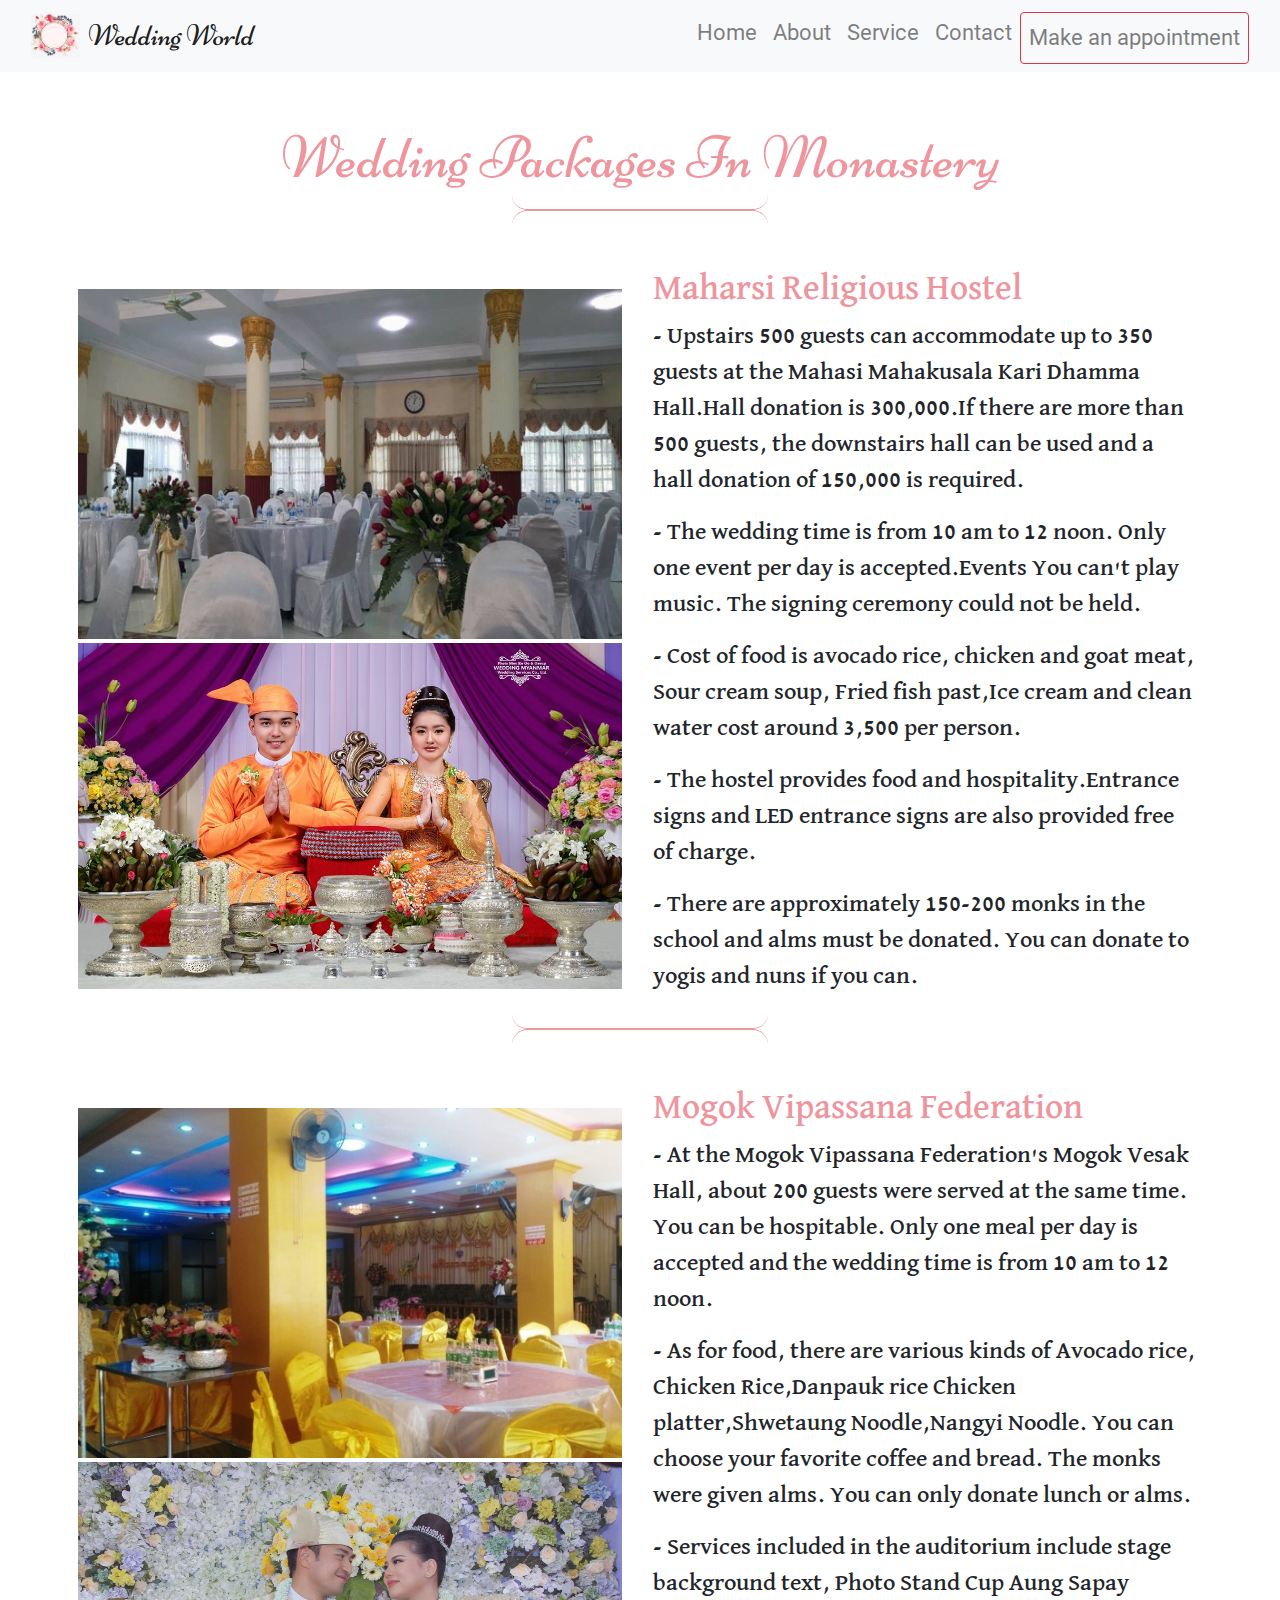
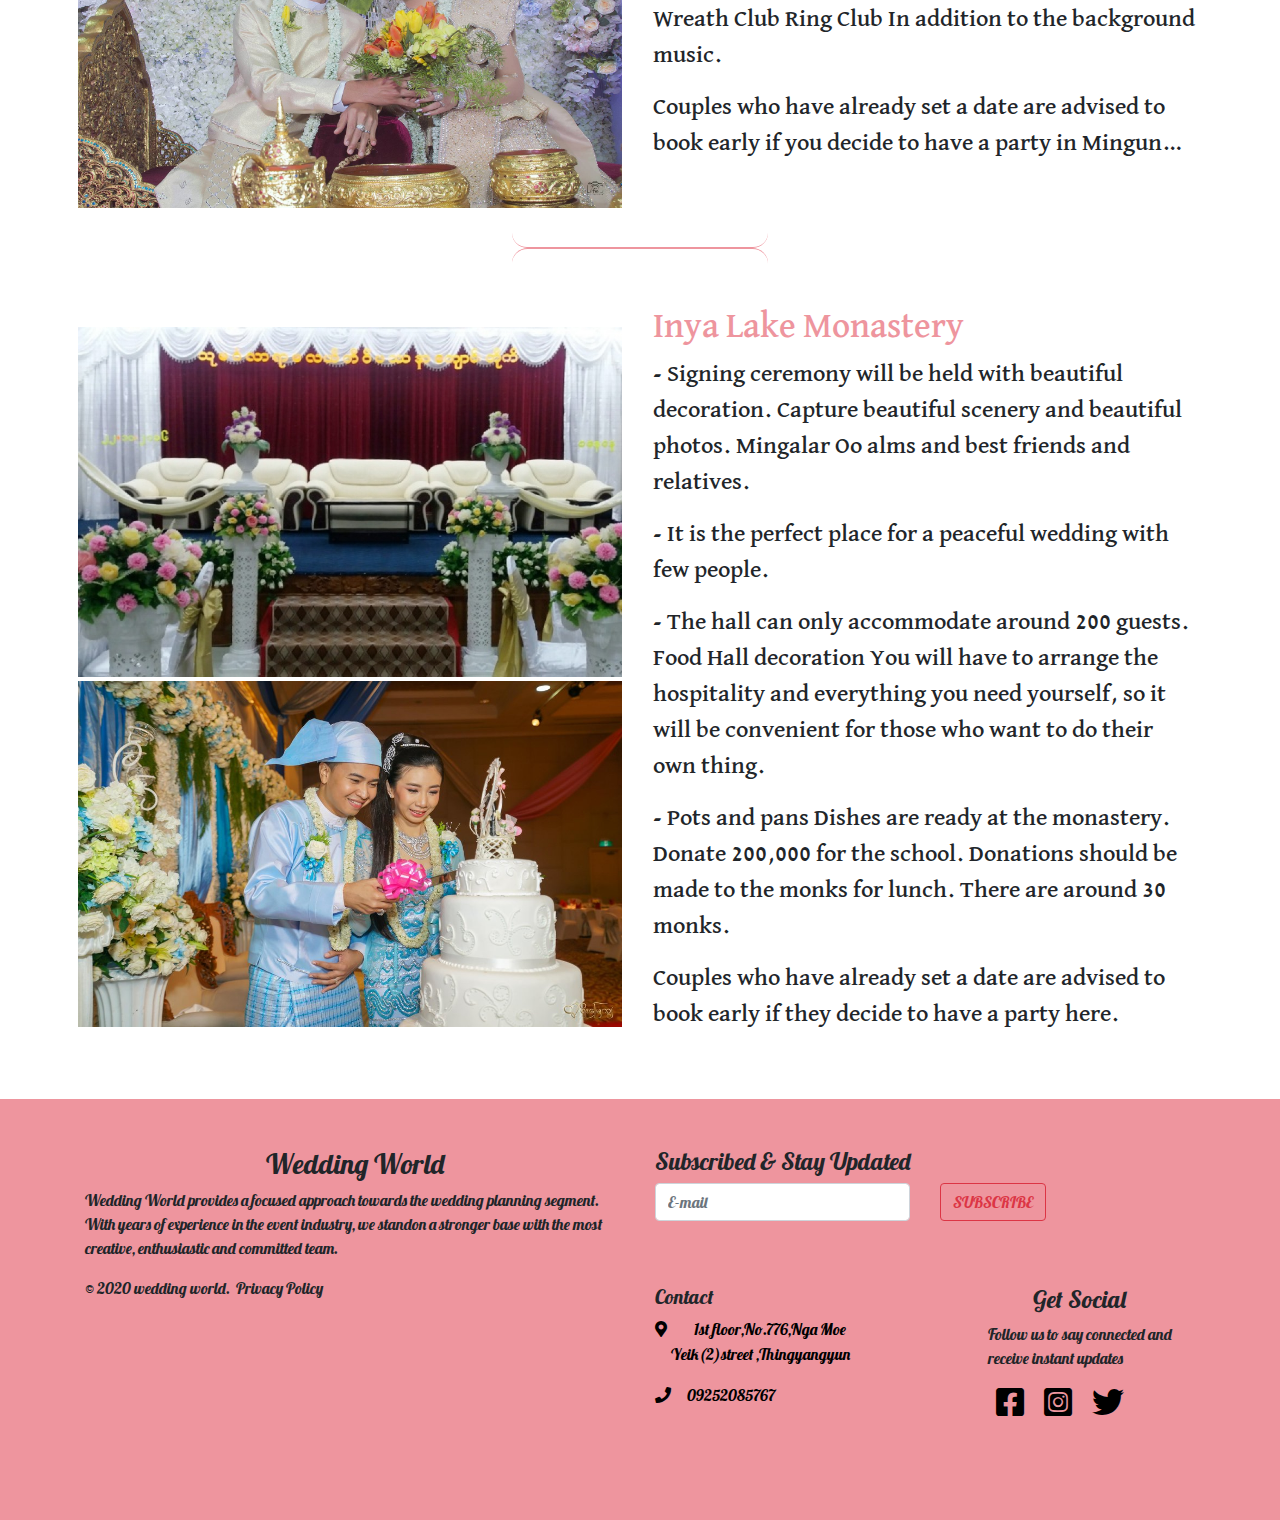
<file: monastery_detail.html>
<!DOCTYPE html>
<html>
<head>
	<title>Monastery Datail</title>
	<!-- Fontawesome -->
	<link rel="stylesheet" type="text/css" href="fontawesome/css/all.min.css">
	<!-- Font -->
	<link rel="stylesheet" type="text/css" href="font.css">
	<!-- Bootstrap -->
	<link rel="stylesheet" type="text/css" href="bootstrap/css/bootstrap.min.css">
	<!-- CSS -->
	<link rel="stylesheet" type="text/css" href="bootstrap/css/service.css">
</head>
<body>		
<!-- start of navigation bar -->
    <div class="container-fluid bg-light">
      <nav class="navbar navbar-expand-lg navbar-light bg-light">
          <img src="images/weddinglogoone.jpg" class="logo-image" alt="">
           <a href="" class="navbar-brand px-2 mr-auto" style="font-size:30px;">Wedding World</a>  
            <button class="navbar-toggler" type="button" data-target="#navigate" data-toggle="collapse" ><span class="navbar-toggler-icon "></span></button>
            <div class="collapse navbar-collapse" id="navigate">
              <ul class="navbar-nav ml-auto">
                <li class="nav-item"><a href="index.html" class="nav-link navlink">Home</a></li>
                <li class="nav-item"><a href="about.html" class="nav-link navlink">About</a></li>
                <li class="nav-item"><a href="service.html" class="nav-link navlink">Service</a></li>
                <li class="nav-item"><a href="contact.html" class="nav-link navlink">Contact</a></li>
                <li class="nav-item"><a href="" class="nav-link btn btn-outline-danger mt-1">Make an appointment</a></li>

               
            </ul>
            </div> 
       </nav>
    </div>
    <!-- end of navigation bar -->		
	<h2 class="text-center">Wedding Packages In Monastery</h2>
	<hr class="style-seven ">		
	<div class="container pt-2 pl-2" style="padding-left:60px" >
		<div class="row">
			<div class="col-lg-6 col-md-6 col-sm-6 my-4">
				<img src="images/monastery5.jpg" class="img-fluid" style="height:350px">	
				<img src="images/monastery6.jpg" class="img-fluid pt-1" style="height:350px">				
			</div>
			<div class="col-lg-6 col-md-6 col-sm-6 mt-1 pl-3" style="font-family: devid;font-size:24px;">
				<h3 id="maharsi" style="font-size:35px">Maharsi Religious Hostel</h3>	
				<p>- Upstairs 500 guests can accommodate up to 350 guests at the Mahasi Mahakusala Kari Dhamma Hall.Hall donation is 300,000.If there are more than 500 guests, the downstairs hall can be used and a hall donation of 150,000 is required.</p>
				<p>- The wedding time is from 10 am to 12 noon. Only one event per day is accepted.Events You can't play music. The signing ceremony could not be held.</p>
				<p>-  Cost of food is avocado rice, chicken and goat meat, Sour cream soup, Fried fish past,Ice cream and clean water cost around 3,500 per person.</p>
				<p>- The hostel provides food and hospitality.Entrance signs and LED entrance signs are also provided free of charge.</p>
				<p>- There are approximately 150-200 monks in the school and alms must be donated. You can donate to yogis and nuns if you can.</p>
			</div>		
		</div>
	</div>
	<hr class="style-seven ">
	<div class="container pt-2 pl-2" style="padding-left:60px" >
		<div class="row">
			<div class="col-lg-6 col-md-6 col-sm-6 my-4">
				<img src="images/monastery8.jpg" class="img-fluid" style="height:350px">	
				<img src="images/monastery9.jpg" class="img-fluid pt-1" style="height:350px">				
			</div>
			<div class="col-lg-6 col-md-6 col-sm-6 mt-1 pl-3" style="font-family: devid;font-size:24px;">
				<h3 id="mogok" style="font-size:35px">Mogok Vipassana Federation</h3>	
				<p>- At the Mogok Vipassana Federation's Mogok Vesak Hall, about 200 guests were served at the same time. You can be hospitable. Only one meal per day is accepted and the wedding time is from 10 am to 12 noon.</p>
				<p>- As for food, there are various kinds of Avocado rice, Chicken Rice,Danpauk rice Chicken platter,Shwetaung Noodle,Nangyi Noodle. You can choose your favorite coffee and bread. The monks were given alms. You can only donate lunch or alms.</p>
				<p>- Services included in the auditorium include stage background text, Photo Stand Cup Aung Sapay Wreath Club Ring Club In addition to the background music.</p>
				<p>Couples who have already set a date are advised to book early if you decide to have a party in Mingun…</p>
			</div>
		</div>
	</div>	
	<hr class="style-seven ">
	<div class="container pt-2 pl-2" style="padding-left:60px" >
		<div class="row">
			<div class="col-lg-6 col-md-6 col-sm-6 my-4">
				<img src="images/monastery10.jpg" class="img-fluid" style="height:350px">	
				<img src="images/monastery11.jpg" class="img-fluid pt-1" style="height:350px">				
			</div>
			<div class="col-lg-6 col-md-6 col-sm-6 mt-1 pl-3" style="font-family: devid;font-size:24px;">
				<h3 id="inya" style="font-size:35px">Inya Lake Monastery</h3>	
				<p>- Signing ceremony will be held with beautiful decoration. Capture beautiful scenery and beautiful photos. Mingalar Oo alms and best friends and relatives.</p>
				<p>- It is the perfect place for a peaceful wedding with few people.</p>
				<p>- The hall can only accommodate around 200 guests. Food Hall decoration You will have to arrange the hospitality and everything you need yourself, so it will be convenient for those who want to do their own thing.</p>
				<p>- Pots and pans Dishes are ready at the monastery. Donate 200,000 for the school. Donations should be made to the monks for lunch. There are around 30 monks.</p>
				<p>Couples who have already set a date are advised to book early if they decide to have a party here.</p>
			</div>					
		</div>
	</div>
<!-- start of footer -->
      <footer class="mt-5 footer-section">
      <div class="container">
        <div class="row">
          <!-- start of title -->
          <div class="col-md-6 my-5">
            <h3 class="text-center content_one">Wedding World</h3>
            <p class="content_one">Wedding World provides a focused approach towards the wedding
              planning segment. With years of experience in the event industry,
                we standon a stronger base with the most creative,
                enthusiastic and committed team.</p>
                <p class="content_one"><span class="content_one">©&nbsp;</span><span class="content_one">2020</span>
                  <span class="content_one">wedding world</span><span class="content_one">.&nbsp;</span>
                  Privacy Policy</a></p>
          </div>
          <!-- end of title -->

          <!-- start of subscribe -->
          <div class="col-md-6 my-5">
            <h4 class="content_one">Subscribed & Stay Updated</h4>
            <div class="row">
                <div class="col-md-6">
                  <div class="form-group">
                    <input type="text" class="form-control content_one" placeholder="E-mail">
                  </div>
                </div>
                <div class="col-md-6">
                  
                    <button class="btn btn-outline-danger content_one">SUBSCRIBE</button>
                  
                </div>
            </div>
            
            
            <div class="row my-5">
              <!-- Contact -->
              <div class="col-md-6 color-white">
                <h5 class="content_one">Contact</h5>
                  <div class="map_contactmy-3" > <a href="" class="map"><i class="fas fa-map-marker-alt "></i>&nbsp;&nbsp;&nbsp;<span class="col-md content_one">1st floor,No.776,Nga Moe <span class="ml-3 content_one">Yeik(2)street ,Thingyangyun</span></span></a></div>
                  
                  <div class="my-3">
                    <div class="contact">
                      <a href="" class="phone"><i class="fa fa-phone"></i><span class="ml-3 content_one">09252085767</span></a>
                    </div>
                    
                  </div>
              </div>
              <!-- end of contact -->

              <!-- start of get social -->
              <div class="col-md-6  ">
                <h4 class="ml-4 text-center content_one">Get Social</h4>
                <p class="ml-5 content_one">Follow us to say connected and receive instant updates</p>
                <div class="social-media mx-5 ">
                  <a href="" class="facebook"><i class="fab fa-facebook-square fa-2x px-2"></i></a>
                  <a href="" class="instagram"><i class="fab fa-instagram-square fa-2x px-2"></i></a>
                  <a href="" class="twitter"><i class="fab fa-twitter fa-2x px-2"></i></a>
                </div>
              </div>
              <!-- end of get Social -->    
            </div>
            </div>   
        </div>
      </div>
     <!-- end of subscribe text box -->
</footer>
      <!-- end of footer -->
<!-- javascript -->
<script type="text/javascript" src="bootstrap/js/jquery.min.js"></script>
<script type="text/javascript" src="bootstrap/js/bootstrap.bundle.min.js"></script>
</body>
</html>
</file>
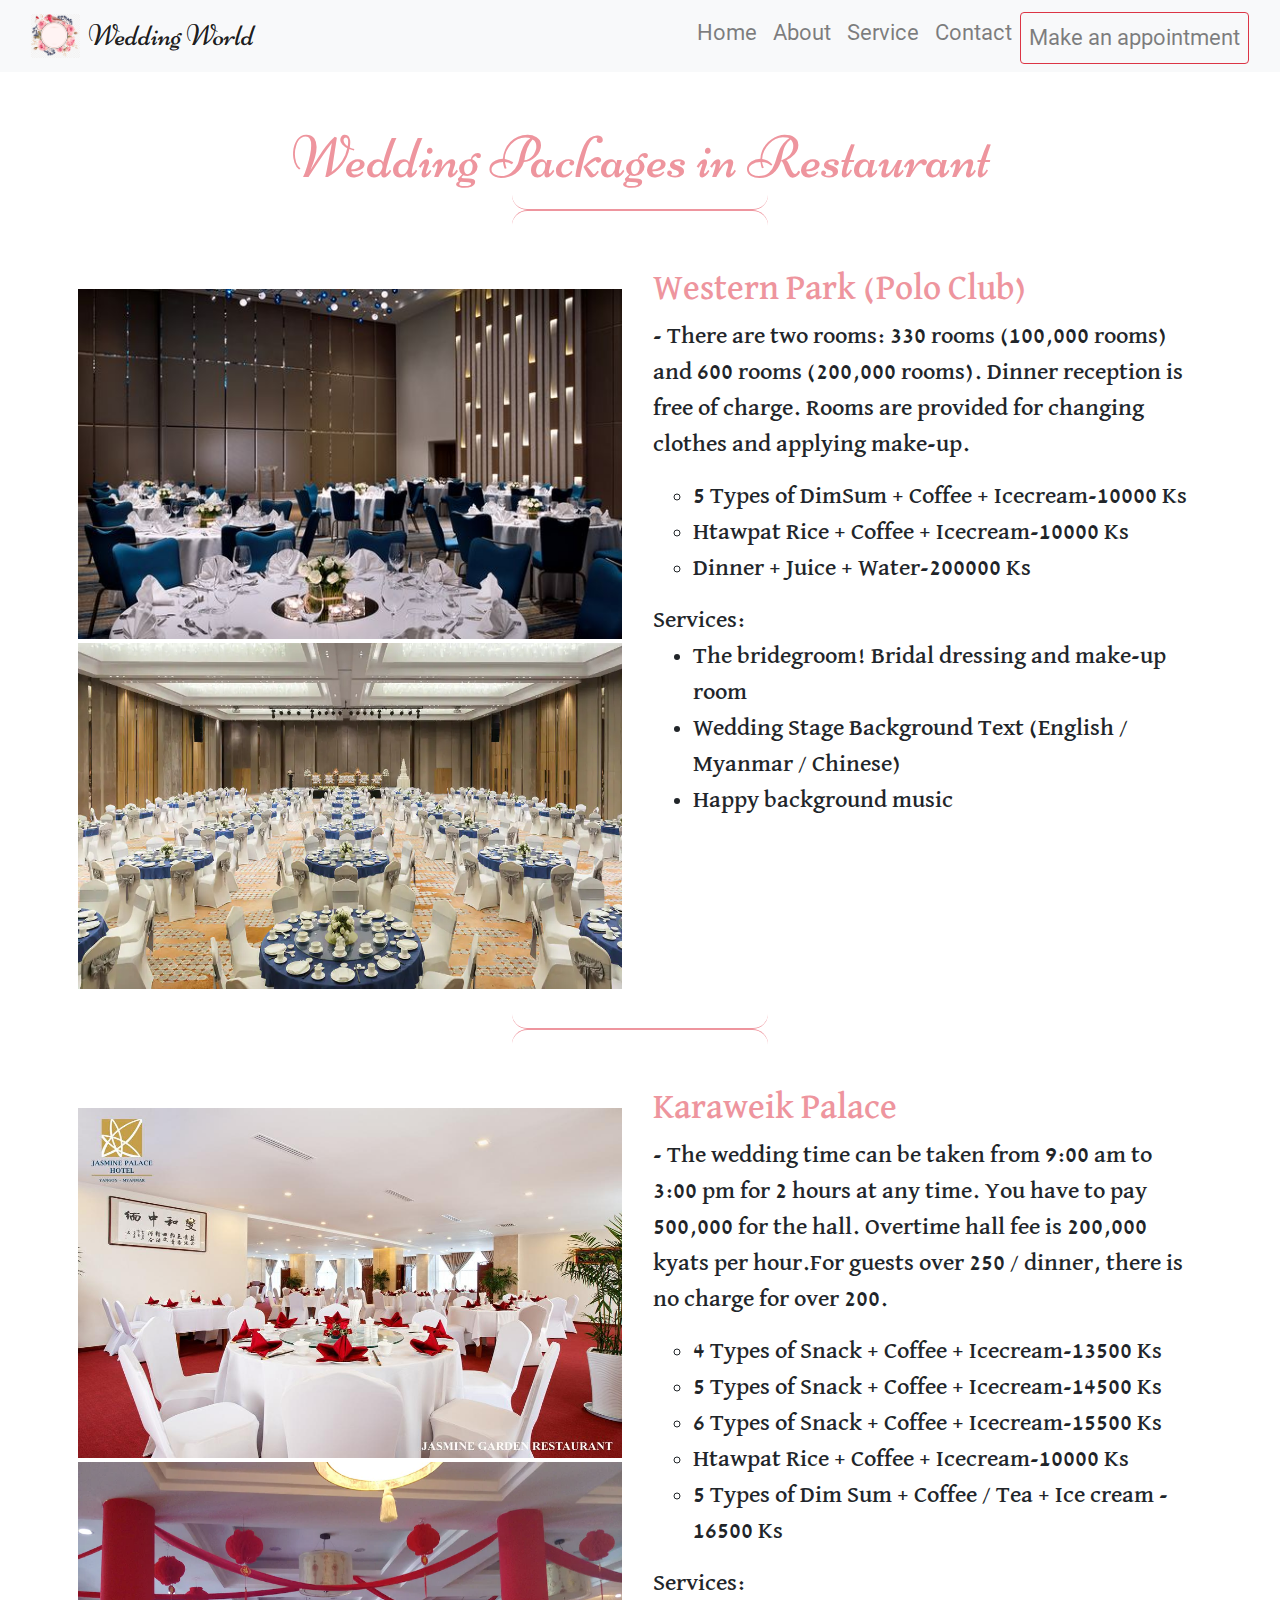
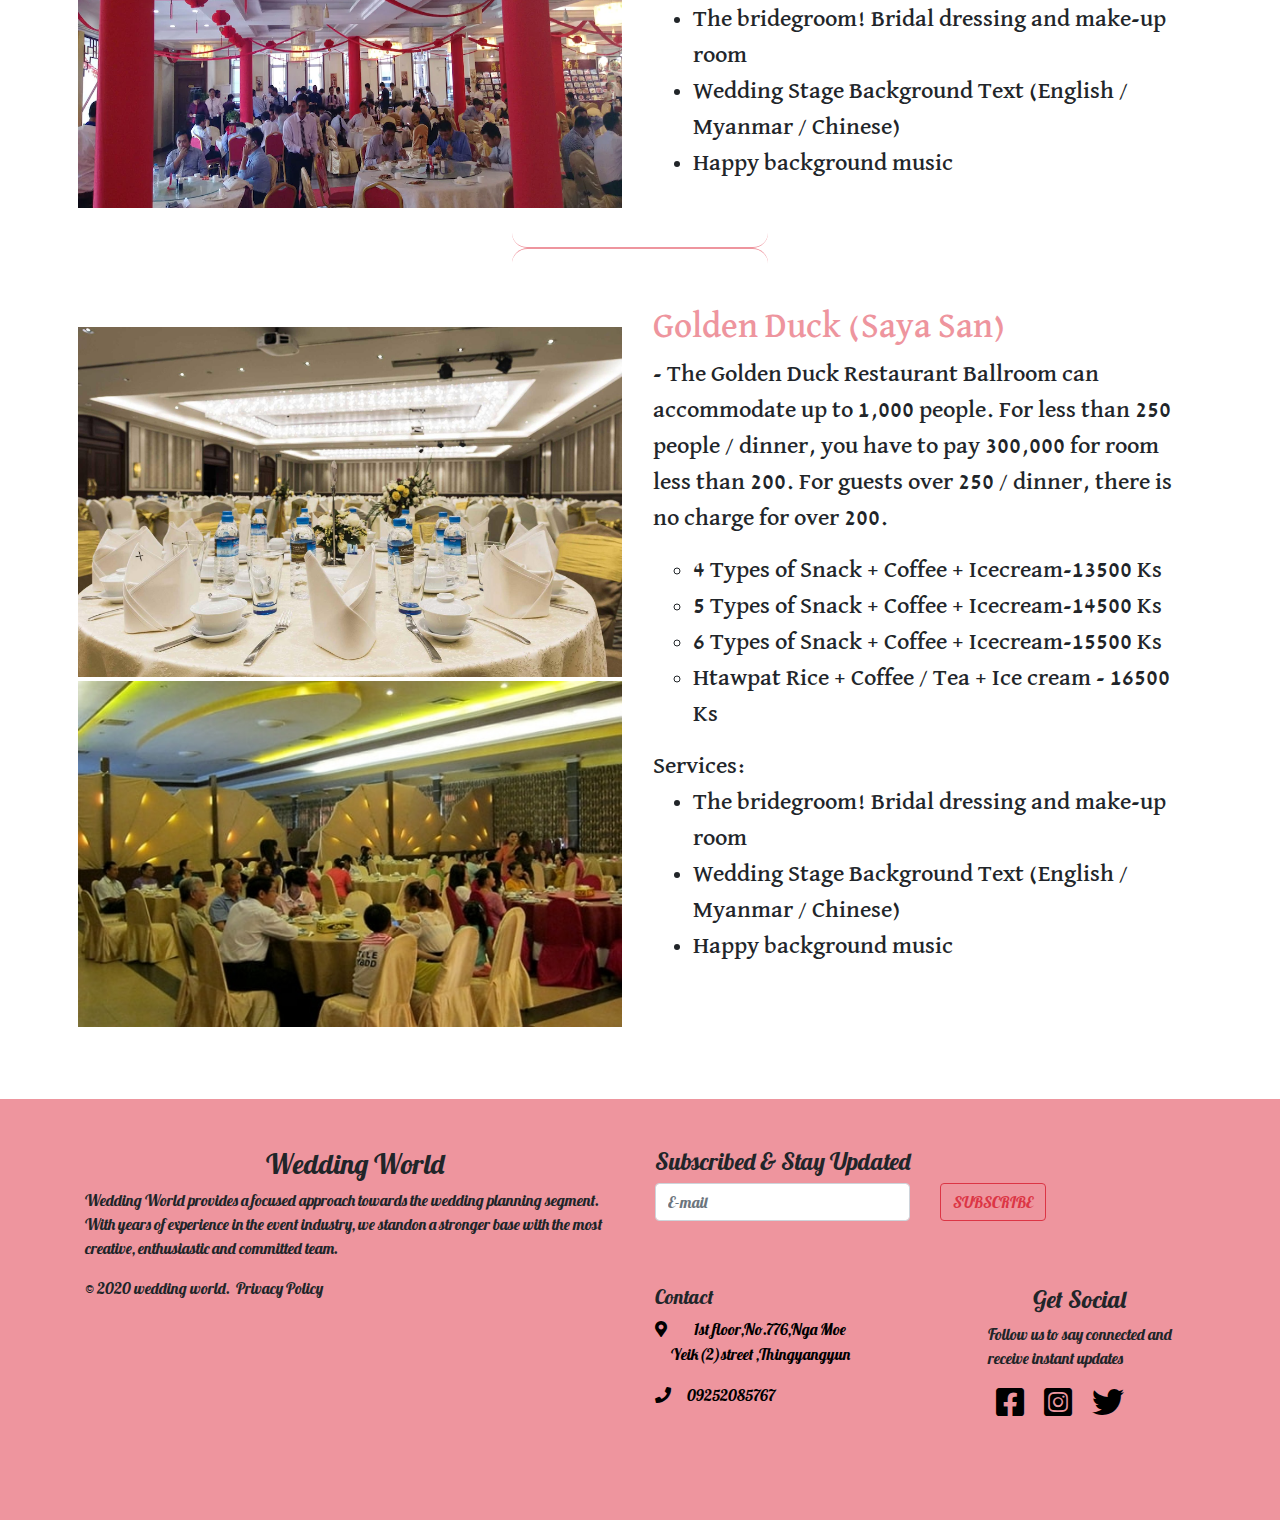
<file: restaurant_detail.html>
<!DOCTYPE html>
<html>
<head>
	<title>Restaurant Datail</title>
	<!-- Fontawesome -->
	<link rel="stylesheet" type="text/css" href="fontawesome/css/all.min.css">
	<!-- Font -->
	<link rel="stylesheet" type="text/css" href="font.css">
	<!-- Bootstrap -->
	<link rel="stylesheet" type="text/css" href="bootstrap/css/bootstrap.min.css">
	<!-- CSS -->
	<link rel="stylesheet" type="text/css" href="bootstrap/css/service.css">
</head>
<body>			
<!-- start of navigation bar -->
    <div class="container-fluid bg-light">
      <nav class="navbar navbar-expand-lg navbar-light bg-light">
          <img src="images/weddinglogoone.jpg" class="logo-image" alt="">
           <a href="" class="navbar-brand px-2 mr-auto" style="font-size:30px;">Wedding World</a>  
            <button class="navbar-toggler" type="button" data-target="#navigate" data-toggle="collapse" ><span class="navbar-toggler-icon "></span></button>
            <div class="collapse navbar-collapse" id="navigate">
              <ul class="navbar-nav ml-auto">
                <li class="nav-item"><a href="index.html" class="nav-link navlink">Home</a></li>
                <li class="nav-item"><a href="about.html" class="nav-link navlink">About</a></li>
                <li class="nav-item"><a href="service.html" class="nav-link navlink">Service</a></li>
                <li class="nav-item"><a href="contact.html" class="nav-link navlink">Contact</a></li>
                <li class="nav-item"><a href="" class="nav-link btn btn-outline-danger mt-1">Make an appointment</a></li>

               
            </ul>
            </div> 
       </nav>
    </div>
    <!-- end of navigation bar -->	
	<h2 class="text-center">Wedding Packages in Restaurant</h2>
	<hr class="style-seven ">		
	<div class="container pt-2 pl-2" style="padding-left:60px" >
		<div class="row">
			<div class="col-lg-6 col-md-6 col-sm-6 my-4">
				<img src="images/restaurant5.jpg" class="img-fluid" style="height:350px">	
				<img src="images/restaurant10.webp" class="img-fluid pt-1" style="height:350px">				
			</div>
			<div class="col-lg-6 col-md-6 col-sm-6 mt-1 pl-3" style="font-family: devid;
			font-size:24px;">
				<h3 id="polo" style="font-size:35px">Western Park (Polo Club)</h3>	
				<p>- There are two rooms: 330 rooms (100,000 rooms) and 600 rooms (200,000 rooms). Dinner reception is free of charge. Rooms are provided for changing clothes and applying make-up.</p>
				<ul style="list-style-type: circle;">
					<li>5 Types of DimSum + Coffee + Icecream-10000 Ks</li>
					<li>Htawpat Rice + Coffee + Icecream-10000 Ks</li>
					<li>Dinner + Juice + Water-200000 Ks</li>
				</ul>
				<span>Services:</span>
				<ul>
					<li>The bridegroom! Bridal dressing and make-up room</li>
					<li>Wedding Stage Background Text (English / Myanmar / Chinese)</li>
					<li>Happy background music</li>	
				</ul>
			</div>		
		</div>
	</div>
	<hr class="style-seven ">
	<div class="container pt-2 pl-2" style="padding-left:60px" >
		<div class="row">
			<div class="col-lg-6 col-md-6 col-sm-6 my-4">
				<img src="images/restaurant7.jpg" class="img-fluid" style="height:350px">	
				<img src="images/restaurant9.webp" class="img-fluid pt-1" style="height:350px">				
			</div>
			<div class="col-lg-6 col-md-6 col-sm-6 mt-1 pl-3" style="font-family: devid;font-size:24px;">
				<h3 id="karaweik"style="font-size:35px">Karaweik Palace</h3>	
				<p>- The wedding time can be taken from 9:00 am to 3:00 pm for 2 hours at any time. You have to pay 500,000 for the hall. Overtime hall fee is 200,000 kyats per hour.For guests over 250 / dinner, there is no charge for over 200.</p>
				<ul style="list-style-type: circle;">
					<li>4 Types of Snack + Coffee + Icecream-13500 Ks</li>
					<li>5 Types of Snack + Coffee + Icecream-14500 Ks</li>
					<li>6 Types of Snack + Coffee + Icecream-15500 Ks</li>
					<li>Htawpat Rice + Coffee + Icecream-10000 Ks</li>
					<li>5 Types of Dim Sum + Coffee / Tea + Ice cream - 16500 Ks</li>
				</ul>
				<span>Services:</span>
				<ul>
					<li>The bridegroom! Bridal dressing and make-up room</li>
					<li>Wedding Stage Background Text (English / Myanmar / Chinese)</li>
					<li>Happy background music</li>
				</ul>
			</div>
		</div>
	</div>	
	<hr class="style-seven ">
	<div class="container pt-2 pl-2" style="padding-left:60px" >
		<div class="row">
			<div class="col-lg-6 col-md-6 col-sm-6 my-4">
				<img src="images/restaurant8.jpg" class="img-fluid" style="height:350px">	
				<img src="images/restaurant6.jpg" class="img-fluid pt-1" style="height:350px">				
			</div>
			<div class="col-lg-6 col-md-6 col-sm-6 mt-1 pl-3" style="font-family: devid;font-size:24px;">
				<h3 id="golden" style="font-size:35px">Golden Duck (Saya San)</h3>	
				<p>- The Golden Duck Restaurant Ballroom can accommodate up to 1,000 people. For less than 250 people / dinner, you have to pay 300,000 for room less than 200. For guests over 250 / dinner, there is no charge for over 200.</p>
				<ul style="list-style-type: circle;">
					<li>4 Types of Snack + Coffee + Icecream-13500 Ks</li>
					<li>5 Types of Snack + Coffee + Icecream-14500 Ks</li>
					<li>6 Types of Snack + Coffee + Icecream-15500 Ks</li>
					<li>Htawpat Rice + Coffee / Tea + Ice cream - 16500 Ks</li>
				</ul>
				<span>Services:</span>
				<ul>
					<li>The bridegroom! Bridal dressing and make-up room</li>
					<li>Wedding Stage Background Text (English / Myanmar / Chinese)</li>				
					<li>Happy background music</li>
				</ul>
			</div>					
		</div>
	</div>
<!-- start of footer -->
      <footer class="mt-5 footer-section">
      <div class="container">
        <div class="row">
          <!-- start of title -->
          <div class="col-md-6 my-5">
            <h3 class="text-center content_one">Wedding World</h3>
            <p class="content_one">Wedding World provides a focused approach towards the wedding
              planning segment. With years of experience in the event industry,
                we standon a stronger base with the most creative,
                enthusiastic and committed team.</p>
                <p class="content_one"><span class="content_one">©&nbsp;</span><span class="content_one">2020</span>
                  <span class="content_one">wedding world</span><span class="content_one">.&nbsp;</span>
                  Privacy Policy</a></p>
          </div>
          <!-- end of title -->

          <!-- start of subscribe -->
          <div class="col-md-6 my-5">
            <h4 class="content_one">Subscribed & Stay Updated</h4>
            <div class="row">
                <div class="col-md-6">
                  <div class="form-group">
                    <input type="text" class="form-control content_one" placeholder="E-mail">
                  </div>
                </div>
                <div class="col-md-6">
                  
                    <button class="btn btn-outline-danger content_one">SUBSCRIBE</button>
                  
                </div>
            </div>
            
            
            <div class="row my-5">
              <!-- Contact -->
              <div class="col-md-6 color-white">
                <h5 class="content_one">Contact</h5>
                  <div class="map_contactmy-3" > <a href="" class="map"><i class="fas fa-map-marker-alt "></i>&nbsp;&nbsp;&nbsp;<span class="col-md content_one">1st floor,No.776,Nga Moe <span class="ml-3 content_one">Yeik(2)street ,Thingyangyun</span></span></a></div>
                  
                  <div class="my-3">
                    <div class="contact">
                      <a href="" class="phone"><i class="fa fa-phone"></i><span class="ml-3 content_one">09252085767</span></a>
                    </div>
                    
                  </div>
              </div>
              <!-- end of contact -->

              <!-- start of get social -->
              <div class="col-md-6  ">
                <h4 class="ml-4 text-center content_one">Get Social</h4>
                <p class="ml-5 content_one">Follow us to say connected and receive instant updates</p>
                <div class="social-media mx-5 ">
                  <a href="" class="facebook"><i class="fab fa-facebook-square fa-2x px-2"></i></a>
                  <a href="" class="instagram"><i class="fab fa-instagram-square fa-2x px-2"></i></a>
                  <a href="" class="twitter"><i class="fab fa-twitter fa-2x px-2"></i></a>
                </div>
              </div>
              <!-- end of get Social -->    
            </div>
            </div>   
        </div>
      </div>
     <!-- end of subscribe text box -->
</footer>
      <!-- end of footer -->
<!-- javascript -->
<script type="text/javascript" src="bootstrap/js/jquery.min.js"></script>
<script type="text/javascript" src="bootstrap/js/bootstrap.bundle.min.js"></script>
</body>
</html>
</file>
<file: bootstrap/css/home.css>
/* start of navigation */
.nav-link{
	font-size: 1.5rem;
	font-family: 'roboto';
	padding: 3rem;

}

img.logo-image{
	max-width: 5%;

	 }
.nav-bg-color{
		background-color: lightgray;
	}
.nav-bg-color a{
		color:#CD5E77;
	}
	
.navbar-toggler-icon{
	 background-color:#EE959E; 
	}
.foral_design,{
		font-family: 'niconne';
		
	}
	.cake_design,.dress_design,.jewelry,.content{
		font-family: 'roboto';

	}
.What_we_offer,h2.carousel_text,.profolio,.lastest_post,.carousel_text,.rights,.content_one{
		font-family:'lobster';
		
	}

.profolio,.lastest_post,.content,.rights,.What_we_offer{
		color:#EE959E;
	
	}
	a.navbar-brand{
		font-size: 2rem;
		font-family: 'niconne';
	}

/* end of navigation */
.card-body img{
	display: block;
    max-width: 100%;
	height: auto;
    
} 
/* .logo,navbar-nav{
	display:inline;
} */

 /* hr line */
 hr.divided_by {
	max-width:6rem;
    overflow: visible;
    height: 30px;
    width: 25%;
    border-style: solid;
    border-color: #EE959E;
    border-width: 1px 0 0 0;
    border-radius: 20px;
}
hr.divided_by:before { 
    display: block;
    content: "";
    height: 30px;
    margin-top: -31px;
    border-style: solid;
    border-color: #EE959E;
    border-width: 0 0 1px 0;
    border-radius: 20px;
}
/* end of hr line */

/*What We Offer */

/* All header and paragraph */





/* navigation */


.container img{
	width:100%;
	height:100%;
}

.carousel-item img .wedding-img{
	width:10%;
	height: 30px;
}
/* Footer Section */
.map,.phone{
	color: black;
}
.footer-section{

	background-color:#EE959E;

}
.social-media .facebook,.social-media .instagram,.social-media .twitter{
	color:black;
}
.facebook:hover{
	font-size:20px;
	color:blue;
}
.instagram:hover{
	font-size:20px;
	color:#F5A9D0;
}
.twitter:hover{
	font-size: 20px;
	color:#58D3F7;
}
/* end of footer section */

 
.transition-img .card,.transition-img .card-body-fluid,.transition-img .card img{
	border-radius:5px;
}
.section-offer .transition-img .card:hover{
	border-color: #CD5E77;
	box-shadow: 5px 5px  #EE959E;
}
.card{
	background-color: white;
}
.bg-profolio img{
	border-radius: 5px;
}

.bg-color{
	background-color:lightgray;
	border-radius: 1px;
}
.latest_p{
	font-family: 'roboto';
	font-size:20px;
}
.latest_h3{
	font-family: 'roboto' ;
}
.latest_a{
	font-family:'roboto';
	font-size:20px;
}

.bg-graylight{
	background-color:lightgray;
}
iframe{
	size: 30px;

}
.contact_text{
	font-family: 'roboto';
}
.carousel_text{
	font-size:40px;
	color:#EE959E;
	font-family: 'lobster';

}
</file>
<file: font.css>
@font-face{
	font-family: 'niconne';
	src:url('fonts/Niconne-Regular.ttf');
}
@font-face{
	font-family: 'roboto';
	src:url('fonts/Roboto-Regular.ttf');
}
@font-face{
	font-family: 'firasan';
	src:url('fonts/FiraSans-Regular.ttf');
}
@font-face{
	font-family: 'lobster';
	src:url('fonts/Lobster-Regular.ttf');
}
@font-face{
	font-family: 'peddana';
	src:url('fonts/Peddana-Regular.ttf');
}
@font-face{
	font-family: 'devid';
	src:url('fonts/DavidLibre-Medium.ttf');
}
</file>
<file: bootstrap/css/wedding_cake.css>
.margin1{
	/*max-width: 10.0rem;
	border-width: .1rem;
	border-color: #EE959E;*/
	overflow: visible; /* For IE */
    height: 30px;
    width: 20%;
    border-style: solid;
    border-color: #EE959E;
    border-width: 1px 0 0 0;
    border-radius: 20px;
}

.margin1:before{
	display: block;
    content: "";
    height: 30px;
    margin-top: -31px;
    border-style: solid;
    border-color: #EE959E;
    border-width: 0 0 1px 0;
    border-radius: 20px;
}

.change_fontstyle{
	font-family: niconne;
	font-size: 30px;
	color: #EE959E;
}



.card_style{
	font-family: roboto;
	word-spacing: 3px;
	font-size: 17px;
	color: blue;
}

.h1_style{
	font-family: niconne;
	color: #EE959E;
}

.image_transition:hover{
      transform: scale(0.95);
}
/*home.css*/
/* start of navigation */
.nav-link{
	font-size: 1.4rem;
	font-family: 'roboto';

}

img.logo-image{
	max-width: 4%;
	 }
.nav-bg-color{
		background-color: lightgray;
	}
.nav-bg-color a{
		color:#CD5E77;
	}
	
.navbar-toggler-icon{
	 background-color:#EE959E; 
	}
.navbar-brand,.foral_design,.cake_design,.dress_design,.jewelry{
		font-family: 'niconne';
	}
.What_we_offer,h2.carousel_text,.profolio,.lastest_post,.carousel_text,.content,.rights,.content_one{
		font-family:'lobster';
		
	}

/* end of navigation */
.card-body img{
	display: block;
    max-width: 100%;
	height: auto;
    
} 

 /* hr line */
 hr.divided_by {
	max-width:6rem;
    overflow: visible;
    height: 30px;
    width: 25%;
    border-style: solid;
    border-color: #EE959E;
    border-width: 1px 0 0 0;
    border-radius: 20px;
}
hr.divided_by:before { 
    display: block;
    content: "";
    height: 30px;
    margin-top: -31px;
    border-style: solid;
    border-color: #EE959E;
    border-width: 0 0 1px 0;
    border-radius: 20px;
}
.container img{
	width:100%;
	height:100%;
}

.carousel-item img .wedding-img{
	width:10%;
	height: 30px;
}
/* Footer Section */
.map,.phone{
	color: black;
}
.footer-section{

	background-color:#EE959E;

}
.social-media .facebook,.social-media .instagram,.social-media .twitter{
	color:black;
}
.facebook:hover{
	font-size:20px;
	color:blue;
}
.instagram:hover{
	font-size:20px;
	color:#F5A9D0;
}
.twitter:hover{
	font-size: 20px;
	color:#58D3F7;
}
/* end of footer section */
</file>
<file: bootstrap/css/jewelry.css>
.titleDesign{
	font-family: 'niconne';
	font-size: 50px;
	color: #EE959E;
}

.card-title{
	font-family: 'niconne';
	font-size: 30px;
	color: #EE959E;
}

div.card img{

	transition: all 0.5s ease;
}

div.card:hover{
	transform: scale(0.95);
}


div.card-body p,
div.card-body a{
	font-family: 'roboto';
	font-size: 18px;
}

div.Img img{
	width: 100% !important;
	height: 500px !important;

	}

.text_in_image{
	position: absolute;
	top: 120px;
	left: 180px;
	font-size: 40px;
	color: white;
	font-family: niconne;
	word-spacing: 10px;
}

.margin{
	max-width: 30.0rem;
	border-width: .2rem;
	border-color: white;
}

/*home.css*/
/* start of navigation */
.nav-link{
	font-size: 1.4rem;
	font-family: 'roboto';

}

img.logo-image{
	max-width: 4%;
	 }
.nav-bg-color{
		background-color: lightgray;
	}
.nav-bg-color a{
		color:#CD5E77;
	}
	
.navbar-toggler-icon{
	 background-color:#EE959E; 
	}
.navbar-brand,.foral_design,.cake_design,.dress_design,.jewelry{
		font-family: 'niconne';
	}
.What_we_offer,h2.carousel_text,.profolio,.lastest_post,.carousel_text,.content,.rights,.content_one{
		font-family:'lobster';
		
	}

/* end of navigation */
.card-body img{
	display: block;
    max-width: 100%;
	height: auto;
    
} 

 /* hr line */
 hr.divided_by {
	max-width:6rem;
    overflow: visible;
    height: 30px;
    width: 25%;
    border-style: solid;
    border-color: #EE959E;
    border-width: 1px 0 0 0;
    border-radius: 20px;
}
hr.divided_by:before { 
    display: block;
    content: "";
    height: 30px;
    margin-top: -31px;
    border-style: solid;
    border-color: #EE959E;
    border-width: 0 0 1px 0;
    border-radius: 20px;
}
.container img{
	width:100%;
	height:100%;
}

.carousel-item img .wedding-img{
	width:10%;
	height: 30px;
}
/* Footer Section */
.map,.phone{
	color: black;
}
.footer-section{

	background-color:#EE959E;

}
.social-media .facebook,.social-media .instagram,.social-media .twitter{
	color:black;
}
.facebook:hover{
	font-size:20px;
	color:blue;
}
.instagram:hover{
	font-size:20px;
	color:#F5A9D0;
}
.twitter:hover{
	font-size: 20px;
	color:#58D3F7;
}
/* end of footer section */
</file>
<file: bootstrap/css/service.css>
/*Venue*/

.container.my-5.ml-5{
    /*padding-left: 50px;*/
}
h2{
    color:#EE959E;
    padding-top:50px;
    font-size: 60px;
    font-family: 'niconne';
}
hr.style-seven {
    overflow: visible; /* For IE */
    height: 30px;
    width: 20%;
    border-style: solid;
    border-color: #EE959E;
    border-width: 1px 0 0 0;;
    border-radius: 20px;
}
hr.style-seven:before { /* Not really supposed to work, but does */
    display: block;
    content: "";
    height: 30px;
    margin-top: -31px;
    border-style: solid;
    border-color: #EE959E;
    border-width: 0 0 1px 0;
    border-radius: 20px;
}
.card-title{
    font-size:25px;
    font-family: lobster;
}
div.card-body p,
div.card-body a{
    font-family: 'roboto';
    font-size: 18px;
}

/*End of Venue*/

/*Hotel Detail*/
#sedona,#melia,#sune,#maharsi,#mogok,#inya,#ibc,#gandamar,#zayar,#polo,#karaweik,#golden{
    color:#EE959E;
}
/*home.css*/
/* start of navigation */
.nav-link{
    font-size: 1.4rem;
    font-family: 'roboto';

}

img.logo-image{
    max-width: 4%;
     }
.nav-bg-color{
        background-color: lightgray;
    }

/*.navbar-toggler-icon{
     background-color:#EE959E; 
    }*/

.navbar-toggler-icon{
     
    }


.navbar-brand,.foral_design,.cake_design,.dress_design,.jewelry{
        font-family: 'niconne';
    }
.What_we_offer,h2.carousel_text,.profolio,.lastest_post,.carousel_text,.content,.rights,.content_one{
        font-family:'lobster';
        
    }

/* end of navigation */
.card-body img{
    display: block;
    max-width: 100%;
    height: auto;
    
} 

 /* hr line */
 hr.divided_by {
    max-width:6rem;
    overflow: visible;
    height: 30px;
    width: 25%;
    border-style: solid;
    border-color: #EE959E;
    border-width: 1px 0 0 0;
    border-radius: 20px;
}
hr.divided_by:before { 
    display: block;
    content: "";
    height: 30px;
    margin-top: -31px;
    border-style: solid;
    border-color: #EE959E;
    border-width: 0 0 1px 0;
    border-radius: 20px;
}
.container img{
    width:100%;
    height:100%;
}

.carousel-item img .wedding-img{
    width:10%;
    height: 30px;
}
/* Footer Section */
.map,.phone{
    color: black;
}
.footer-section{

    background-color:#EE959E;

}
.social-media .facebook,.social-media .instagram,.social-media .twitter{
    color:black;
}
.facebook:hover{
    font-size:20px;
    color:blue;
}
.instagram:hover{
    font-size:20px;
    color:#F5A9D0;
}
.twitter:hover{
    font-size: 20px;
    color:#58D3F7;
}
/* end of footer section */}
</file>
